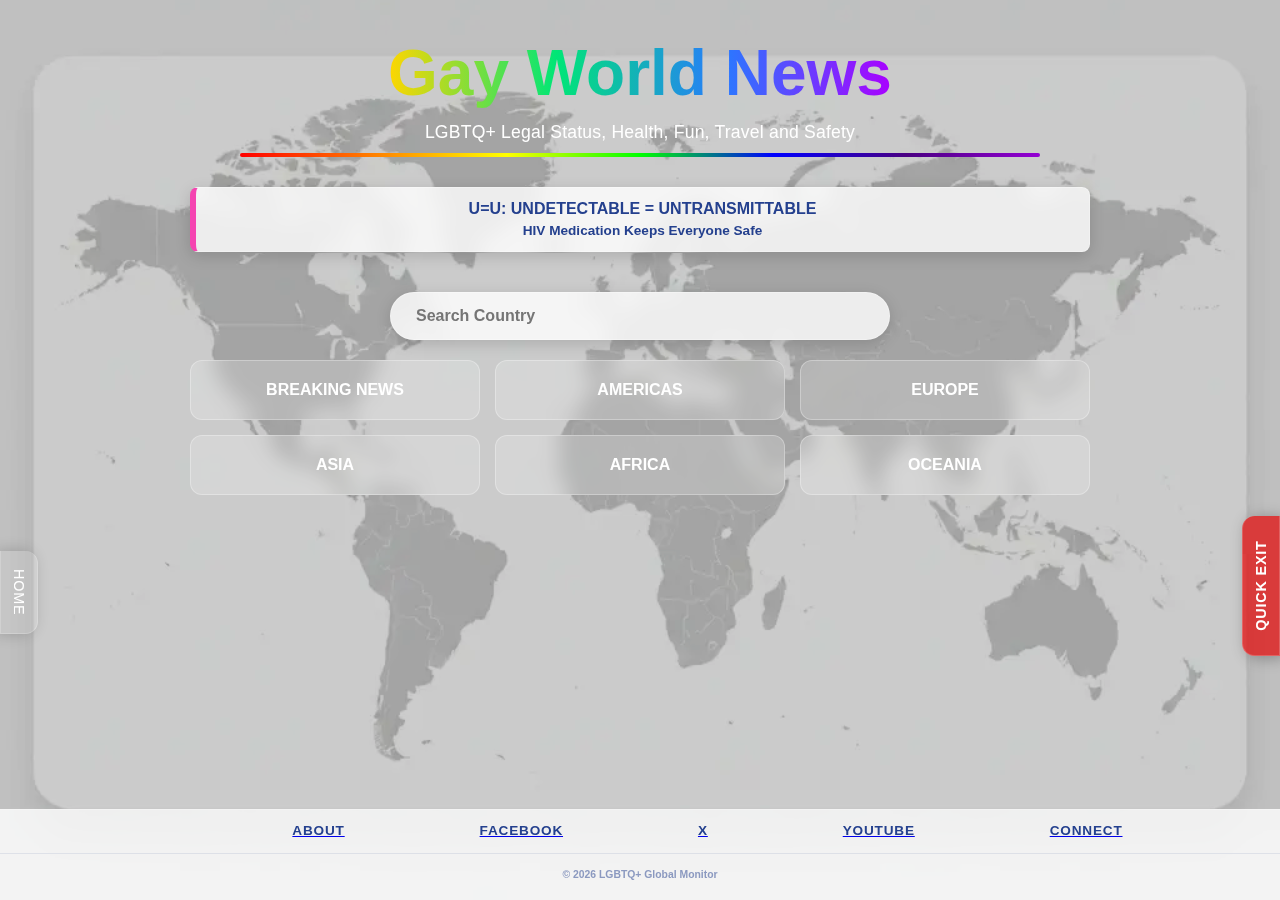
<file: index.html>
<!doctype html>
<html lang="en">
	<head>
		<meta charset="UTF-8" />
		<meta name="viewport" content="width=device-width, initial-scale=1.0" />
		<title>Gay World News | LGBTQ+ Legal Status, Health, Fun, Travel and Safety</title>

		<link rel="stylesheet" href="index.css?v=grid" />

		<script src="data.js" defer></script>
		<script src="index.js" defer></script>
	</head>

	<body>
		<a href="https://youtube.com" class="exit-btn">QUICK EXIT</a>

		<main class="master-grid-container">
			<header class="main-header">
				<h1 class="rainbow-text">Gay World News</h1>
				<div class="subtitle-group">
					<p class="subtitle">LGBTQ+ Legal Status, Health, Fun, Travel and Safety</p>
					<div class="rainbow-line"></div>
				</div>
			</header>

			<a href="https://www.preventionaccess.org" target="_blank" class="u-u-link">
				<div id="u-u-notice">
					<h4>U=U: Undetectable = Untransmittable</h4>
					<p>HIV Medication Keeps Everyone Safe</p>
				</div>
			</a>

			<div id="translator-anchor"></div>

			<div class="landing-search-wrap">
				<input type="text" id="globalSearch" placeholder="Search Country" />
				<div id="searchResults" class="search-results-floating"></div>
			</div>

			<nav class="bento-grid">
				<a href="breaking.html" class="bento-card">BREAKING NEWS</a>
				<a href="americas.html" class="bento-card">AMERICAS</a>
				<a href="europe.html" class="bento-card">EUROPE</a>
				<a href="asia.html" class="bento-card">ASIA</a>
				<a href="africa.html" class="bento-card">AFRICA</a>
				<a href="oceania.html" class="bento-card">OCEANIA</a>
			</nav>
		</main>

		<footer class="site-footer">
			<div class="footer-container">
				<div class="footer-card">
					<a href="index.html" class="home-btn">HOME</a>
				</div>
				<div class="footer-card">
					<a href="about.html"><h4>about</h4></a>
				</div>
				<div class="footer-card">
					<a href="#"><h4>facebook</h4></a>
				</div>
				<div class="footer-card">
					<a href="#"><h4>x</h4></a>
				</div>
				<div class="footer-card">
					<a href="#"><h4>youtube</h4></a>
				</div>
				<div class="footer-card">
					<a href="contact.html"><h4>connect</h4></a>
				</div>
			</div>
			<div class="footer-bottom-bar">
				<p class="footer-copyright">© 2026 LGBTQ+ Global Monitor</p>
			</div>
		</footer>

		<script>
			window.gtranslateSettings = {
				default_language: "en",
				detect_browser_language: true,
				wrapper_selector: "#translator-anchor",
				flag_size: 24,
				alt_flags: { en: "usa" },
				flag_style: "2d",
				type: "dropdown_with_flags",
			};
		</script>
		<script src="https://cdn.gtranslate.net/widgets/latest/dropdown.js" defer></script>
	</body>
</html>
</file>
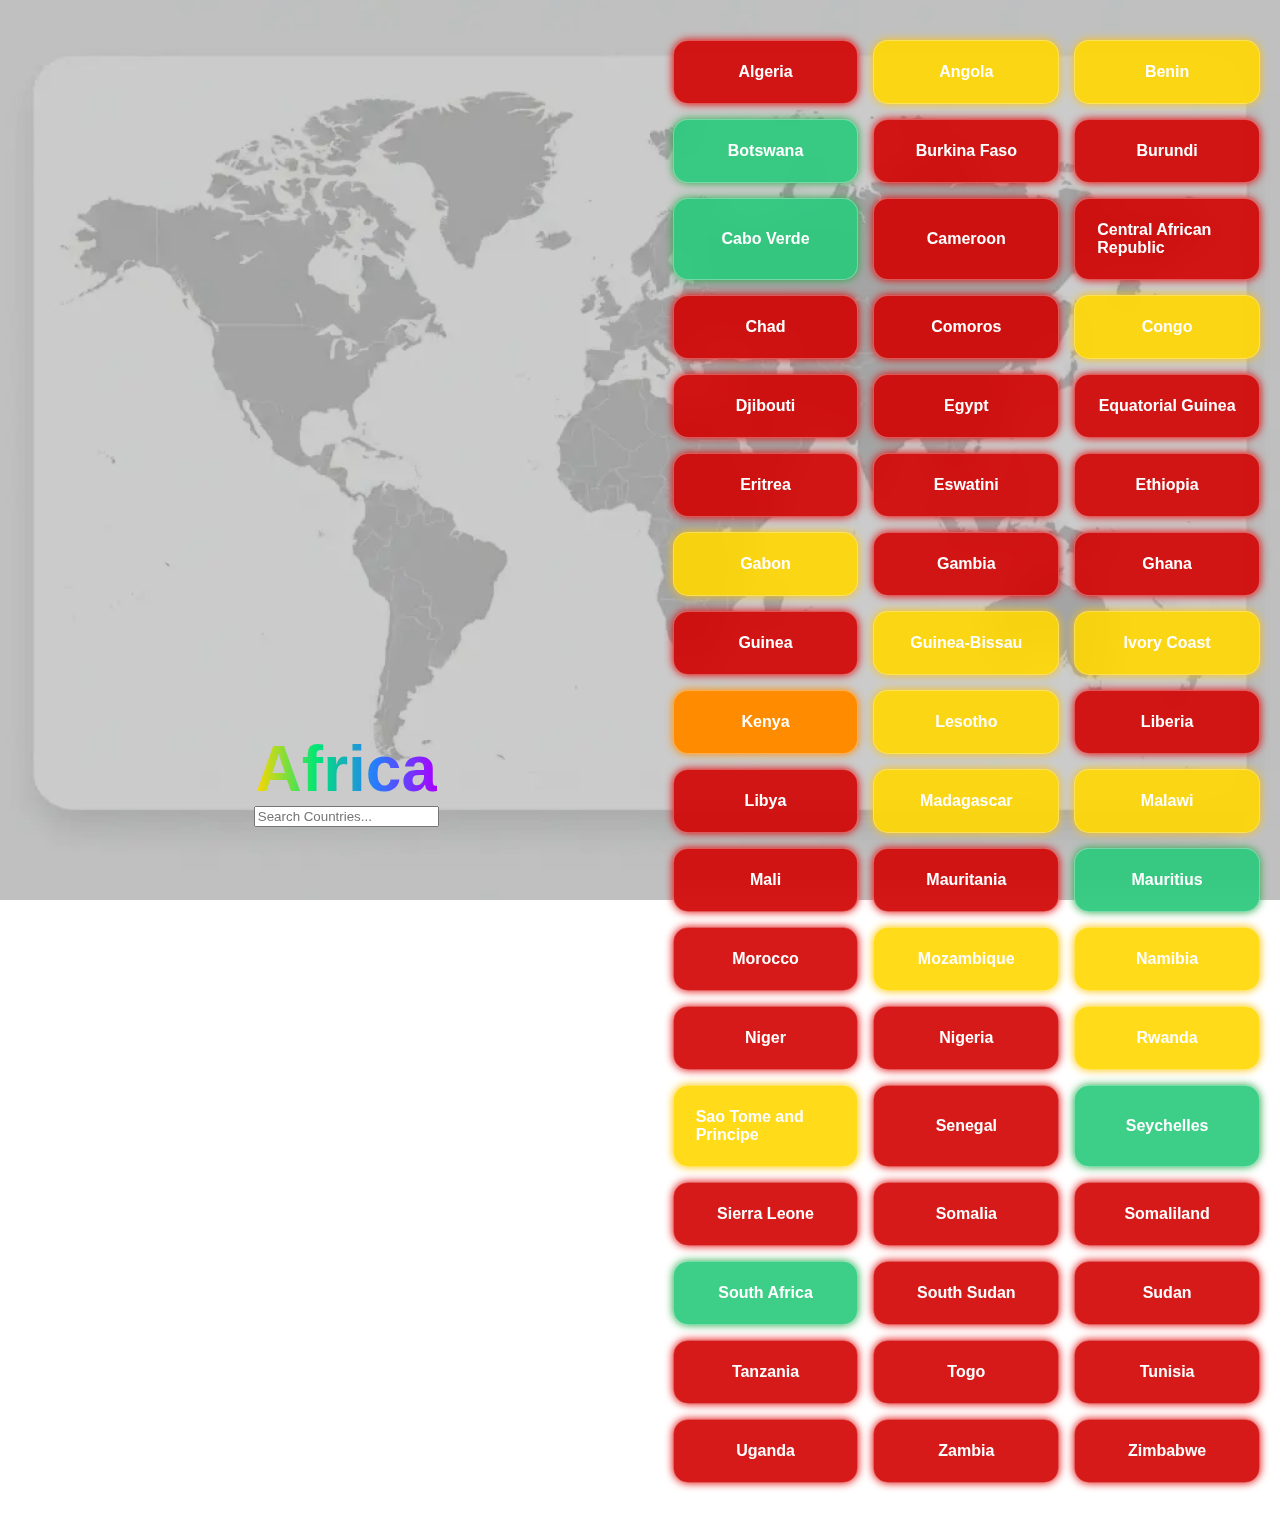
<file: africa-123.html>
<!DOCTYPE html>
<html lang="en">
	<head>
		<meta charset="UTF-8" />
		<meta name="viewport" content="width=device-width, initial-scale=1.0" />
		<title>Africa | Gay World News</title>
		<link rel="stylesheet" href="continent.css" />
		<link rel="stylesheet" href="index.css" />
		<script src="data.js" defer></script>
		<script src="index.js" defer></script>
	</head>
	<body data-continent="africa" class="standard-page">
		<div class="page-container">
			<header class="list-header">
				<a href="index.html" style="text-decoration: none">
					<h1 class="rainbow-text">Africa</h1>
				</a>

				<div class="search-wrap">
					<input
						type="text"
						id="globalSearch"
						placeholder="Search Countries..."
					/>
					<div id="searchResults" class="search-results-floating"></div>
				</div>
			</header>

			<section class="list-container" id="countryGrid"></section>
		</div>
	</body>
</html>
</file>
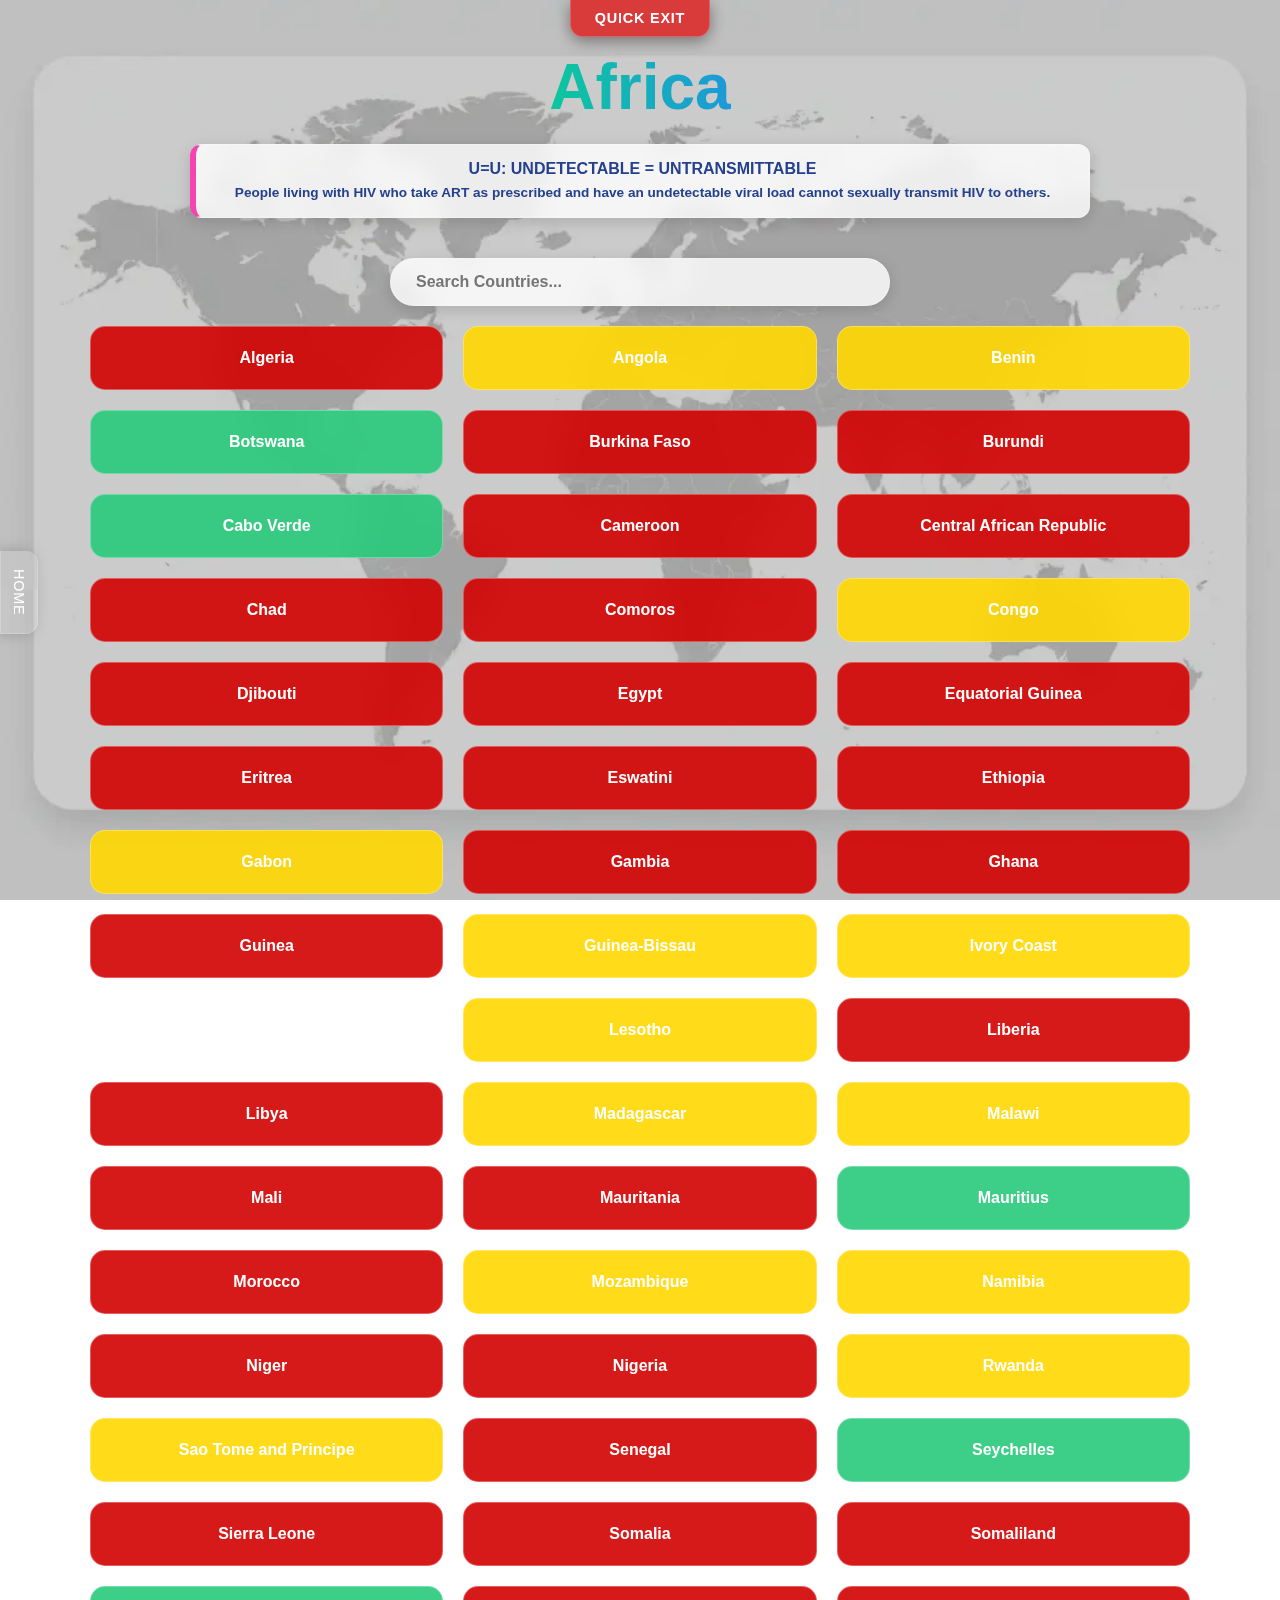
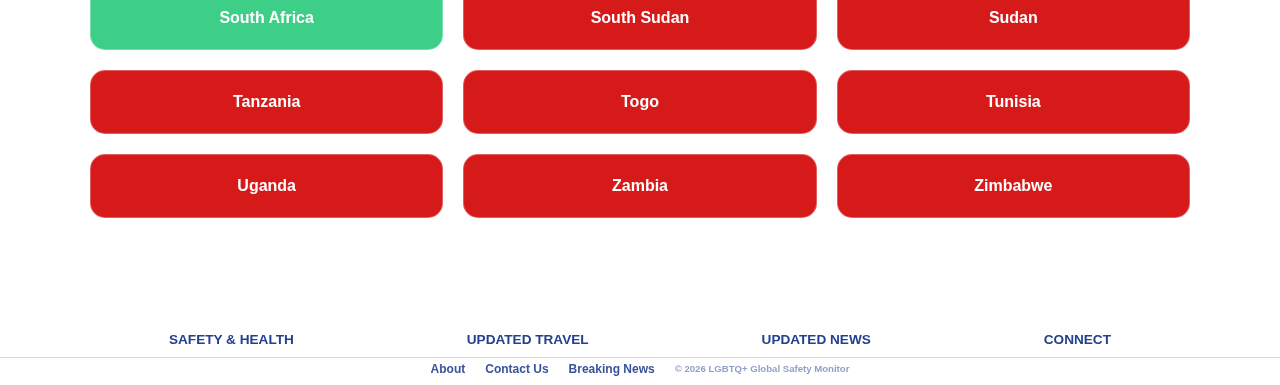
<file: africa.html>
<!doctype html>
<html lang="en">
	<head>
		<meta charset="UTF-8" />
		<meta name="viewport" content="width=device-width, initial-scale=1.0" />
		<title>Africa | Gay World News</title>
		<link rel="stylesheet" href="continent.css?v=3" />
		<!-- <link rel="stylesheet" href="index.css" /> -->
		<script src="data.js" defer></script>
		<script src="index.js" defer></script>
		<link
			rel="icon"
			type="image/webp"
			sizes="32x32"
			href="images/favicon.webp"
		/>
	</head>
	<body data-continent="africa" class="standard-page">
		<a href="index.html" class="home-btn">HOME</a>

		<a
			href="https://www.youtube.com/"
			class="exit-btn"
			onclick="
				location.replace('https://www.youtube.com');
				return false;
			"
			>QUICK EXIT</a
		>
<div class="header-utility">
        <div id="translator-anchor"></div>
    </div>
		<div class="page-container">
			<header class="list-header">
				<a href="index.html" style="text-decoration: none">
					<h1 class="rainbow-text">Africa</h1>
				</a>
				<a
					href="https://www.preventionaccess.org"
					target="_blank"
					class="u-u-link"
				>
					<div id="u-u-notice">
						<h4>U=U: Undetectable = Untransmittable</h4>
						<p>
							People living with HIV who take ART as prescribed and have an
							undetectable viral load cannot sexually transmit HIV to others.
						</p>
					</div>
				</a>
				<div class="landing-search-wrap">
					<input
						type="text"
						id="globalSearch"
						placeholder="Search Countries..."
					/>
					<div id="searchResults" class="search-results-floating"></div>
				</div>
			</header>

			<section class="list-container" id="countryGrid"></section>
		</div>
		<footer class="site-footer">
    <div class="footer-container">
        
        <div class="footer-card" tabindex="0">
            <h4>Safety & Health</h4>
            <div class="footer-popup">
                <p>Real-time advice on security, legal status, and HIV/LGBTQ+ medical services. Monitoring 197 countries to keep you safe in a volatile world.</p>
            </div>
        </div>

        <div class="footer-card" tabindex="0">
            <h4>Updated Travel</h4>
            <div class="footer-popup">
                <p>Verified accounts and video guides. We are currently populating 197 territories with the best links and local interviews to assist your journey.</p>
            </div>
        </div>

        <div class="footer-card" tabindex="0">
            <h4>Updated News</h4>
            <div class="footer-popup">
                <p>Our proprietary filters strip away celebrity gossip to deliver vital facts. We prioritize manual overrides for critical safety updates.</p>
            </div>
        </div>

        <div class="footer-card" tabindex="0">
    <a href="contact.html"><h4>Connect</h4></a>
</div>

    </div>
    
    <div class="footer-bottom-bar">
        <div class="footer-bottom-links">
            <a href="about.html">About</a>
            <a href="contact.html">Contact Us</a>
            <a href="index.html">Breaking News</a>
        
        <p class="footer-copyright">© 2026 LGBTQ+ Global Safety Monitor</p>
    </div>

</footer>
<script>
window.gtranslateSettings = {
  "default_language": "en",
  "detect_browser_language": true,
  "wrapper_selector": "#translator-anchor",
  "flag_size": 24,
  "flag_style": "2d",
  "type": "dropdown"
};
</script>
<script src="https://cdn.gtranslate.net/widgets/latest/dropdown.js" defer></script>
	</body>
</html>
</file>
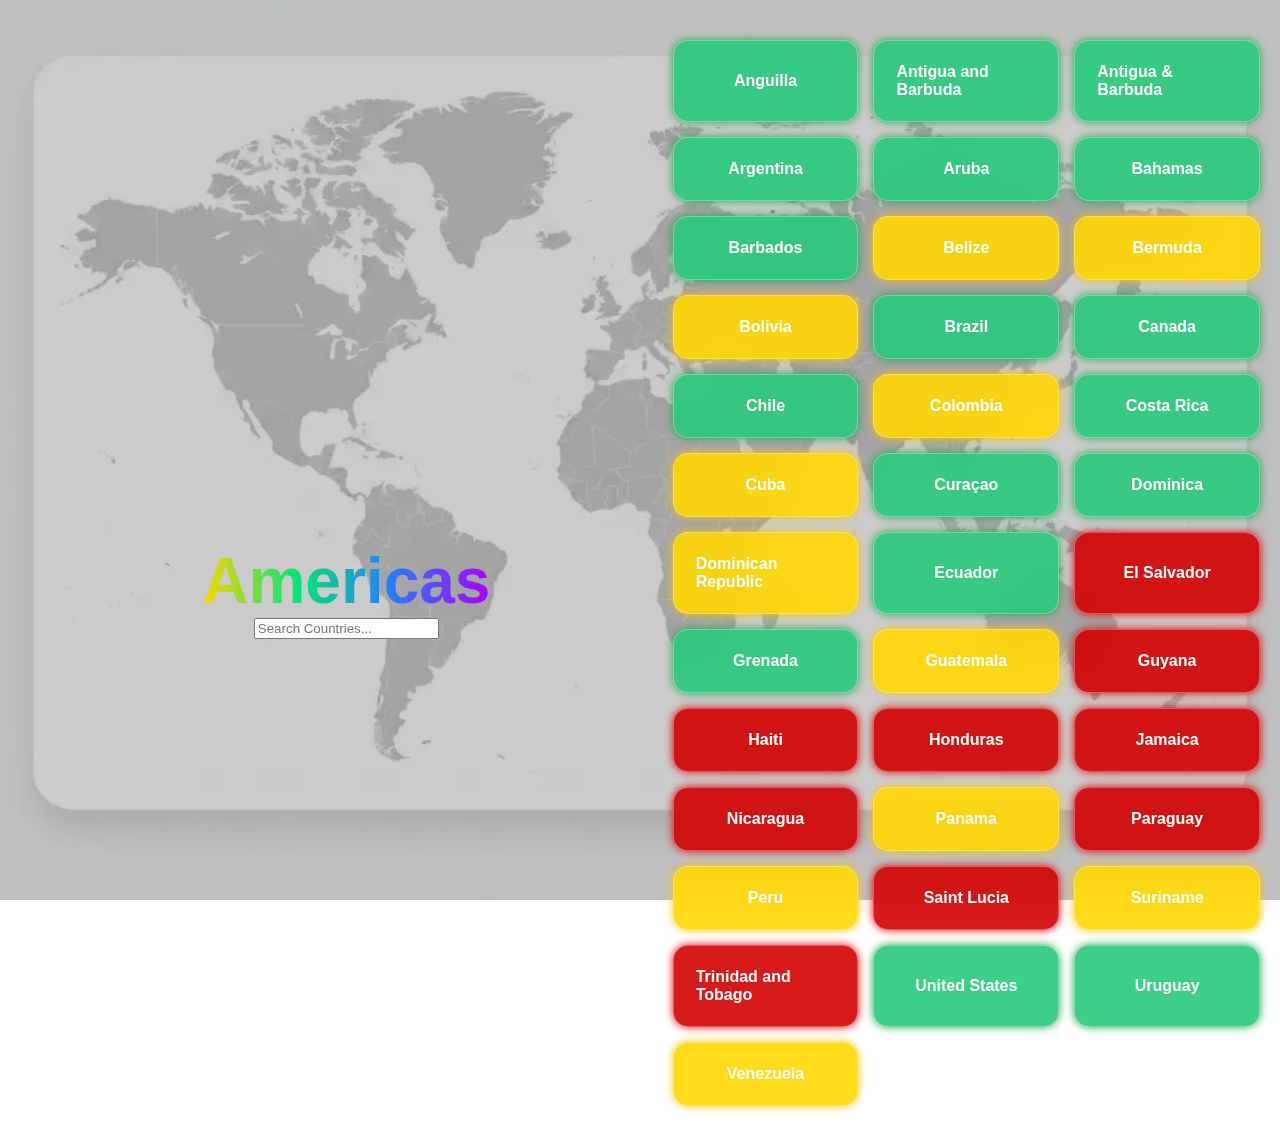
<file: americas-123.html>
<!DOCTYPE html>
<html lang="en">
	<head>
		<meta charset="UTF-8" />
		<meta name="viewport" content="width=device-width, initial-scale=1.0" />
		<title>Americas | Gay World News</title>
		<link rel="stylesheet" href="continent.css" />
		<link rel="stylesheet" href="index.css" />
		<script src="data.js" defer></script>
		<script src="index.js" defer></script>
	</head>
	<body data-continent="americas" class="standard-page">
		<div class="page-container">
			<header class="list-header">
				<a href="index.html" style="text-decoration: none">
					<h1 class="rainbow-text">Americas</h1>
				</a>

				<div class="search-wrap">
					<input
						type="text"
						id="globalSearch"
						placeholder="Search Countries..."
					/>
					<div id="searchResults" class="search-results-floating"></div>
				</div>
			</header>

			<section class="list-container" id="countryGrid"></section>
		</div>
	</body>
</html>
</file>
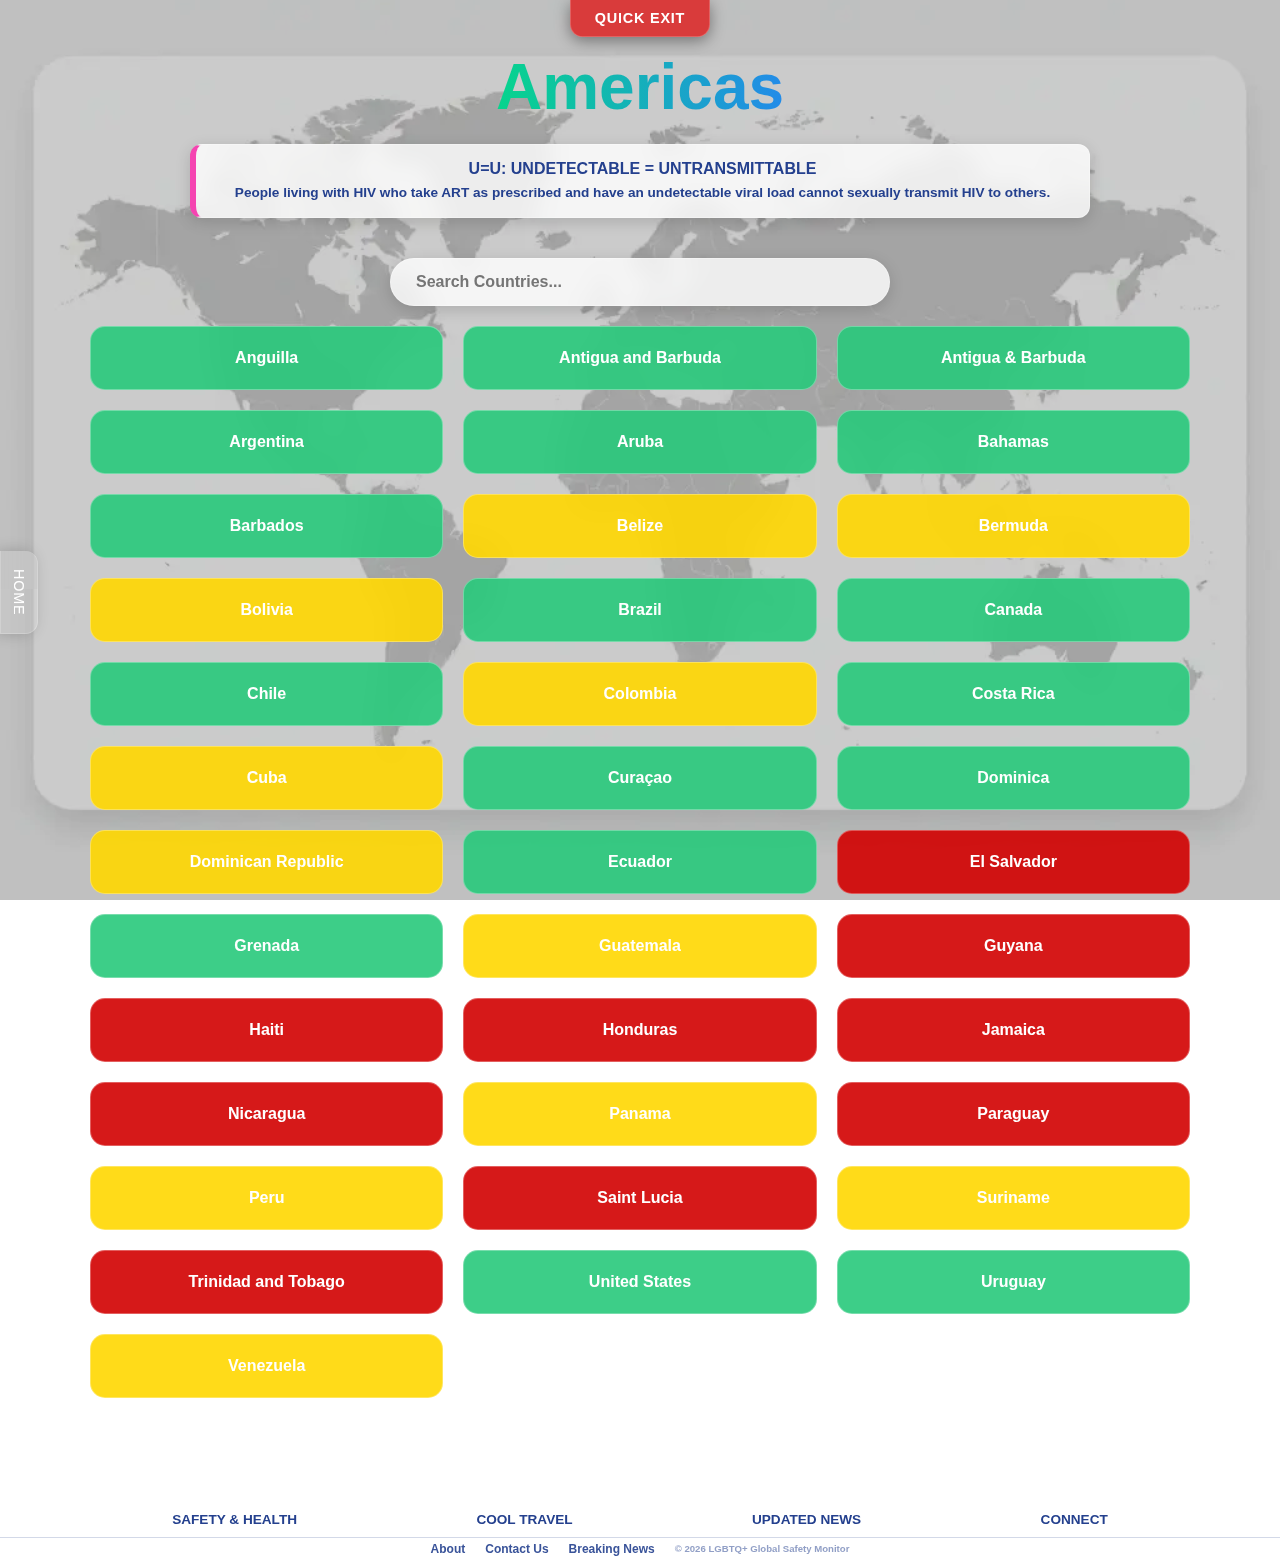
<file: americas.html>
<!doctype html>
<html lang="en">
	<head>
		<meta charset="UTF-8" />
		<meta name="viewport" content="width=device-width, initial-scale=1.0" />
		<title>Americas | Gay World News</title>
		<link rel="stylesheet" href="continent.css?v=3" />
		<!-- <link rel="stylesheet" href="index.css" /> -->
		<script src="data.js" defer></script>
		<script src="index.js" defer></script>
		<link
			rel="icon"
			type="image/webp"
			sizes="32x32"
			href="images/favicon.webp"
		/>
	</head>
	<body data-continent="americas" class="standard-page">
		<a href="index.html" class="home-btn">HOME</a>

		<a
			href="https://www.youtube.com/"
			class="exit-btn"
			onclick="
				location.replace('https://www.youtube.com');
				return false;
			"
			>QUICK EXIT</a
		>
<div class="header-utility">
        <div id="translator-anchor"></div> 
    </div>
		<div class="page-container">
			
			<header class="list-header">
				
				<a href="index.html" style="text-decoration: none">
					<h1 class="rainbow-text">Americas</h1>
				</a>
				<a
					href="https://www.preventionaccess.org"
					target="_blank"
					class="u-u-link"
				>
					<div id="u-u-notice">
						<h4>U=U: Undetectable = Untransmittable</h4>
						<p>
							People living with HIV who take ART as prescribed and have an
							undetectable viral load cannot sexually transmit HIV to others.
						</p>
					</div>
				</a>

				<div class="landing-search-wrap">
					<input
						type="text"
						id="globalSearch"
						placeholder="Search Countries..."
					/>
					<div id="searchResults" class="search-results-floating"></div>
				</div>
			</header>

			<section class="list-container" id="countryGrid"></section>
		</div>
		<footer class="site-footer">
    <div class="footer-container">
        
        <div class="footer-card" tabindex="0">
            <h4>Safety & Health</h4>
            <div class="footer-popup">
                <p>Real-time advice on security, legal status, and HIV/LGBTQ+ medical services. Monitoring 197 countries to keep you safe in a volatile world.</p>
            </div>
        </div>

        <div class="footer-card" tabindex="0">
            <h4>Cool Travel</h4>
            <div class="footer-popup">
                <p>Verified accounts and video guides. We are currently populating 197 territories with the best links and local interviews to assist your journey.</p>
            </div>
        </div>

        <div class="footer-card" tabindex="0">
            <h4>Updated News</h4>
            <div class="footer-popup">
                <p>Our proprietary filters strip away celebrity gossip to deliver vital facts. We prioritize manual overrides for critical safety updates.</p>
            </div>
        </div>

        <div class="footer-card" tabindex="0">
    <a href="contact.html"><h4>Connect</h4></a>
</div>

    </div>
    
    <div class="footer-bottom-bar">
        <div class="footer-bottom-links">
            <a href="about.html">About</a>
            <a href="contact.html">Contact Us</a>
            <a href="index.html">Breaking News</a>
        
        <p class="footer-copyright">© 2026 LGBTQ+ Global Safety Monitor</p>
    </div>

</footer>
<script>
window.gtranslateSettings = {
  "default_language": "en",
  "detect_browser_language": true,
  "wrapper_selector": "#translator-anchor",
  "flag_size": 24,
  "flag_style": "2d",
  "type": "dropdown"
};
</script>
<script src="https://cdn.gtranslate.net/widgets/latest/dropdown.js" defer></script>
	</body>
</html>
</file>
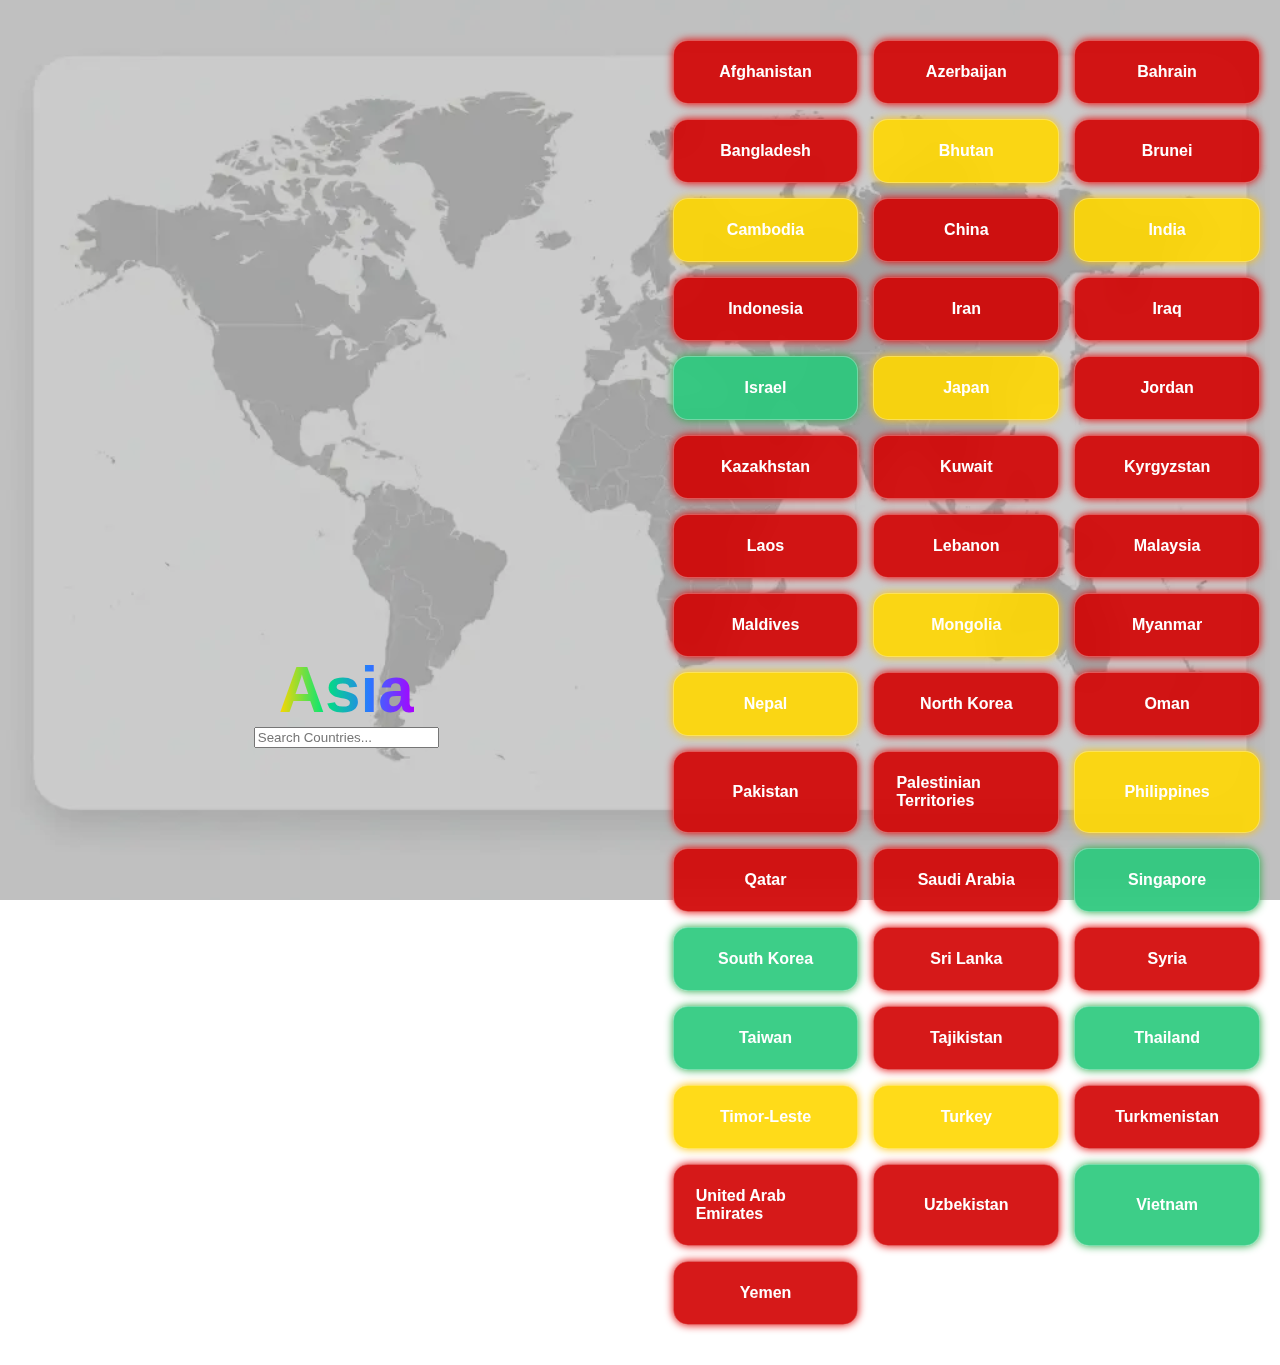
<file: asia-123.html>
<!DOCTYPE html>
<html lang="en">
	<head>
		<meta charset="UTF-8" />
		<meta name="viewport" content="width=device-width, initial-scale=1.0" />
		<title>Asia | Gay World News</title>
		<link rel="stylesheet" href="continent.css" />
		<link rel="stylesheet" href="index.css" />
		<script src="data.js" defer></script>
		<script src="index.js" defer></script>
	</head>
	<body data-continent="asia" class="standard-page">
		<div class="page-container">
			<header class="list-header">
				<a href="index.html" style="text-decoration: none">
					<h1 class="rainbow-text">Asia</h1>
				</a>

				<div class="search-wrap">
					<input
						type="text"
						id="globalSearch"
						placeholder="Search Countries..."
					/>
					<div id="searchResults" class="search-results-floating"></div>
				</div>
			</header>

			<section class="list-container" id="countryGrid"></section>
		</div>
	</body>
</html>
</file>
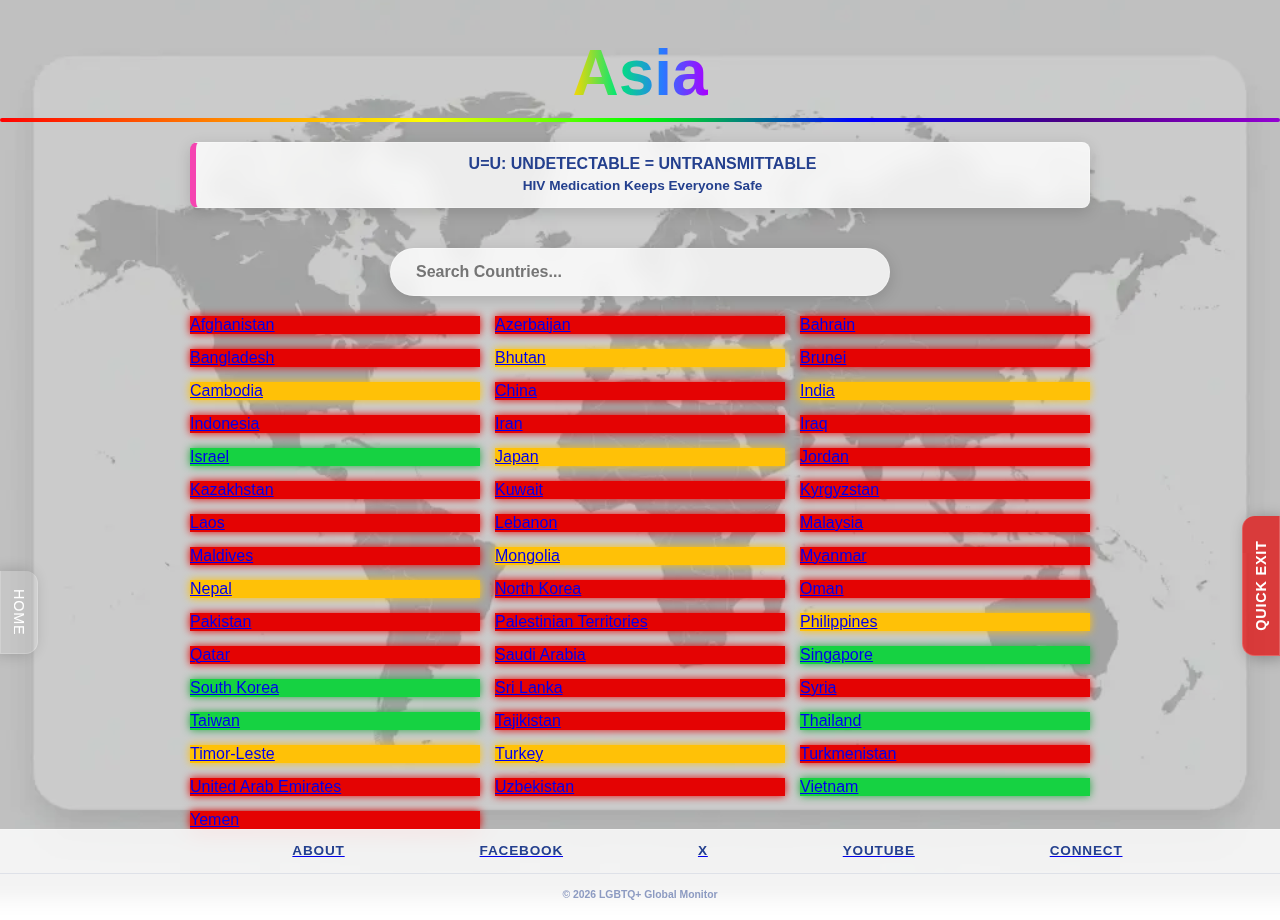
<file: asia.html>
<!doctype html>
<html lang="en">
	<head>
		<meta charset="UTF-8" />
		<meta name="viewport" content="width=device-width, initial-scale=1.0" />
		<title>Asia | Gay World News</title>
		<link rel="stylesheet" href="index.css?v=grid" />
		<script src="data.js" defer></script>
		<script src="index.js" defer></script>
		<link rel="icon" type="image/webp" sizes="32x32" href="images/favicon.webp" />
	</head>
	<body data-continent="asia">
		<a
			href="https://www.youtube.com/"
			class="exit-btn"
			onclick="
				location.replace('https://www.youtube.com');
				return false;
			"
			>QUICK EXIT</a
		>

		<div class="master-grid-container">
			<header class="main-header">
				<a href="index.html" style="text-decoration: none">
					<h1 class="rainbow-text">Asia</h1>
				</a>
				<div class="rainbow-line"></div>
			</header>

			<a href="https://www.preventionaccess.org" target="_blank" class="u-u-link">
				<div id="u-u-notice">
					<h4>U=U: Undetectable = Untransmittable</h4>
					<p>HIV Medication Keeps Everyone Safe</p>
				</div>
			</a>

			<div id="translator-anchor"></div>

			<div class="landing-search-wrap">
				<input type="text" id="globalSearch" placeholder="Search Countries..." />
				<div id="searchResults" class="search-results-floating"></div>
			</div>

			<section class="bento-grid" id="countryGrid"></section>
		</div>

		<footer class="site-footer">
			<div class="footer-container">
				<div class="footer-card">
					<a href="index.html" class="home-btn">HOME</a>
				</div>
				<div class="footer-card">
					<a href="about.html"><h4>about</h4></a>
				</div>
				<div class="footer-card">
					<a href="#"><h4>facebook</h4></a>
				</div>
				<div class="footer-card">
					<a href="#"><h4>x</h4></a>
				</div>
				<div class="footer-card">
					<a href="#"><h4>youtube</h4></a>
				</div>
				<div class="footer-card">
					<a href="contact.html"><h4>connect</h4></a>
				</div>
			</div>
			<div class="footer-bottom-bar">
				<p class="footer-copyright">© 2026 LGBTQ+ Global Monitor</p>
			</div>
		</footer>

		<script>
			window.gtranslateSettings = {
				default_language: "en",
				detect_browser_language: true,
				wrapper_selector: "#translator-anchor",
				flag_size: 24,
				alt_flags: { en: "usa" },
				flag_style: "2d",
				type: "dropdown_with_flags",
			};
		</script>
		<script src="https://cdn.gtranslate.net/widgets/latest/dropdown.js" defer></script>
	</body>
</html>
</file>
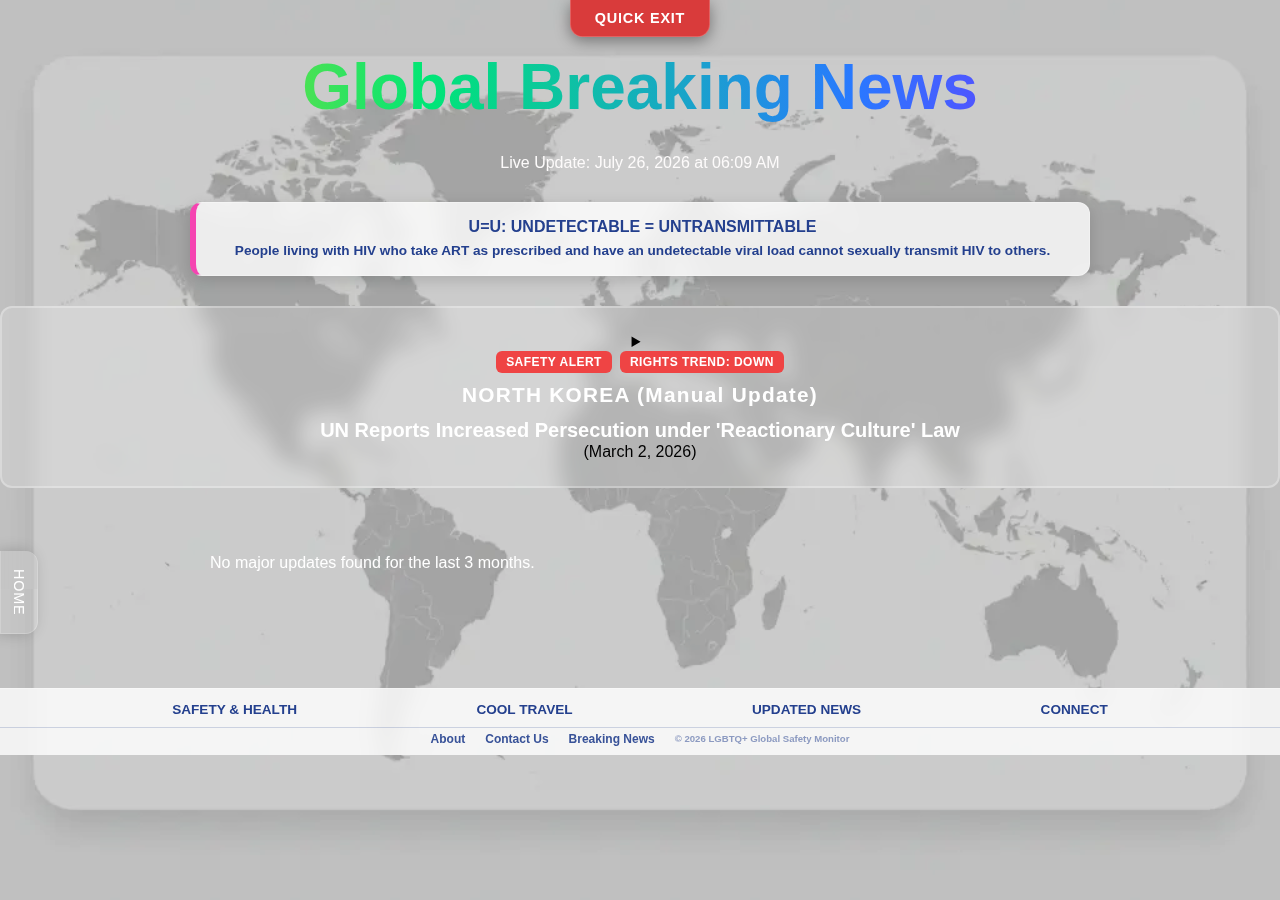
<file: breaking.html>
<!doctype html>
<html lang="en">
	<head>
		<meta charset="UTF-8" />
		<meta name="viewport" content="width=device-width, initial-scale=1.0" />
		<title>Europe | Gay World News</title>
		<link rel="stylesheet" href="breaking.css?v=3" />

		<link rel="stylesheet" href="continent.css?v=3" />
		<script src="data.js" defer></script>
		<script src="index.js" defer></script>
		<link rel="icon" type="image/webp" sizes="32x32" href="images/favicon.webp" />
	</head>
	<body data-continent="europe" class="standard-page">
		<a href="index.html" class="home-btn">HOME</a>

		<a
			href="https://www.youtube.com/"
			class="exit-btn"
			onclick="
				event.preventDefault();
				location.replace('https://www.youtube.com/');
			"
			>QUICK EXIT</a
		>
		<div class="header-utility">
        <div id="translator-anchor"></div> 
    </div>
		<div class="page-container">
			<header class="list-header">
				<h1 class="rainbow-text">Global Breaking News</h1>
				<div id="update-status" style="color: #fdfbfb; font-size: 1rem; padding: 10px; text-align: center">Checking for updates...</div>
				<div class="rainbow-line" style="margin-bottom: 20px"></div>
			</header>
			<a href="https://www.preventionaccess.org" target="_blank" class="u-u-link">
				<div id="u-u-notice">
					<h4>U=U: Undetectable = Untransmittable</h4>
					<p>People living with HIV who take ART as prescribed and have an undetectable viral load cannot sexually transmit HIV to others.</p>
				</div>
			</a>
			<!--MANUAL INPUT FOR BREAKING NEWS-->
			<div id="manual-news-portal">
				<details class="news-accordion">
					<summary style="padding: 25px 20px">
						<div class="tag-bar">
							<span class="tag tag-safety">Safety Alert</span>
							<span class="tag tag-down">Rights Trend: Down</span>
						</div>

						<div class="country-label manual-red-title">NORTH KOREA (Manual Update)</div>

						<h3>UN Reports Increased Persecution under 'Reactionary Culture' Law</h3>

						<div class="date-manual">(March 2, 2026)</div>
					</summary>

					<div class="news-content-expanded">
						<p>
							New testimonies from February 2026 reveal that the DPRK is using anti-socialist laws to target LGBTQ individuals in detention camps. The 9th Party Congress has
							reportedly increased crackdowns on "non-socialist" behaviors.
						</p>

						<p style="margin-top: 15px; font-size: 0.9rem; opacity: 0.8"><strong>Source:</strong> Human Rights Watch / UN OHCHR</p>

						<div style="margin-top: 20px; text-align: center">
							<a
								href="https://www.hrw.org/news/2026/02/20/north-korea-party-congress-set-to-bolster-repression"
								target="_blank"
								style="color: #ffffff; text-decoration: underline; font-weight: 800; font-size: 0.9rem">
								READ FULL HUMAN RIGHTS REPORT →
							</a>
						</div>
					</div>
				</details>
			</div>

			<!-- THE CLEANED NEWS SECTION -->
			<section class="news-feed">
				<!-- The JavaScript will find THIS ID and inject all the glass cards inside it -->
				<div id="automated-news-feed">
					<div class="loading-state" style="padding: 20px; color: #24408e; font-weight: bold">Scanning Global LGBTQ+ News...</div>
				</div>
			</section>

			<!-- Make sure the news-loader.js is linked here -->
			<script src="news-loader.js" defer></script>
		</div>
		<footer class="site-footer">
    <div class="footer-container">
        
        <div class="footer-card" tabindex="0">
            <h4>Safety & Health</h4>
            <div class="footer-popup">
                <p>Real-time advice on security, legal status, and HIV/LGBTQ+ medical services. Monitoring 197 countries to keep you safe in a volatile world.</p>
            </div>
        </div>

        <div class="footer-card" tabindex="0">
            <h4>Cool Travel</h4>
            <div class="footer-popup">
                <p>Verified accounts and video guides. We are currently populating 197 territories with the best links and local interviews to assist your journey.</p>
            </div>
        </div>

        <div class="footer-card" tabindex="0">
            <h4>Updated News</h4>
            <div class="footer-popup">
                <p>Our proprietary filters strip away celebrity gossip to deliver vital facts. We prioritize manual overrides for critical safety updates.</p>
            </div>
        </div>

        <div class="footer-card" tabindex="0">
    <a href="contact.html"><h4>Connect</h4></a>
</div>

    </div>
    
    <div class="footer-bottom-bar">
        <div class="footer-bottom-links">
            <a href="about.html">About</a>
            <a href="contact.html">Contact Us</a>
            <a href="index.html">Breaking News</a>
        
        <p class="footer-copyright">© 2026 LGBTQ+ Global Safety Monitor</p>
    </div>

</footer>
<script>
window.gtranslateSettings = {
  "default_language": "en",
  "detect_browser_language": true,
  "wrapper_selector": "#translator-anchor",
  "flag_size": 24,
  "flag_style": "2d",
  "type": "dropdown"
};
</script>
<script src="https://cdn.gtranslate.net/widgets/latest/dropdown.js" defer></script>
	</body>
</html>
</file>
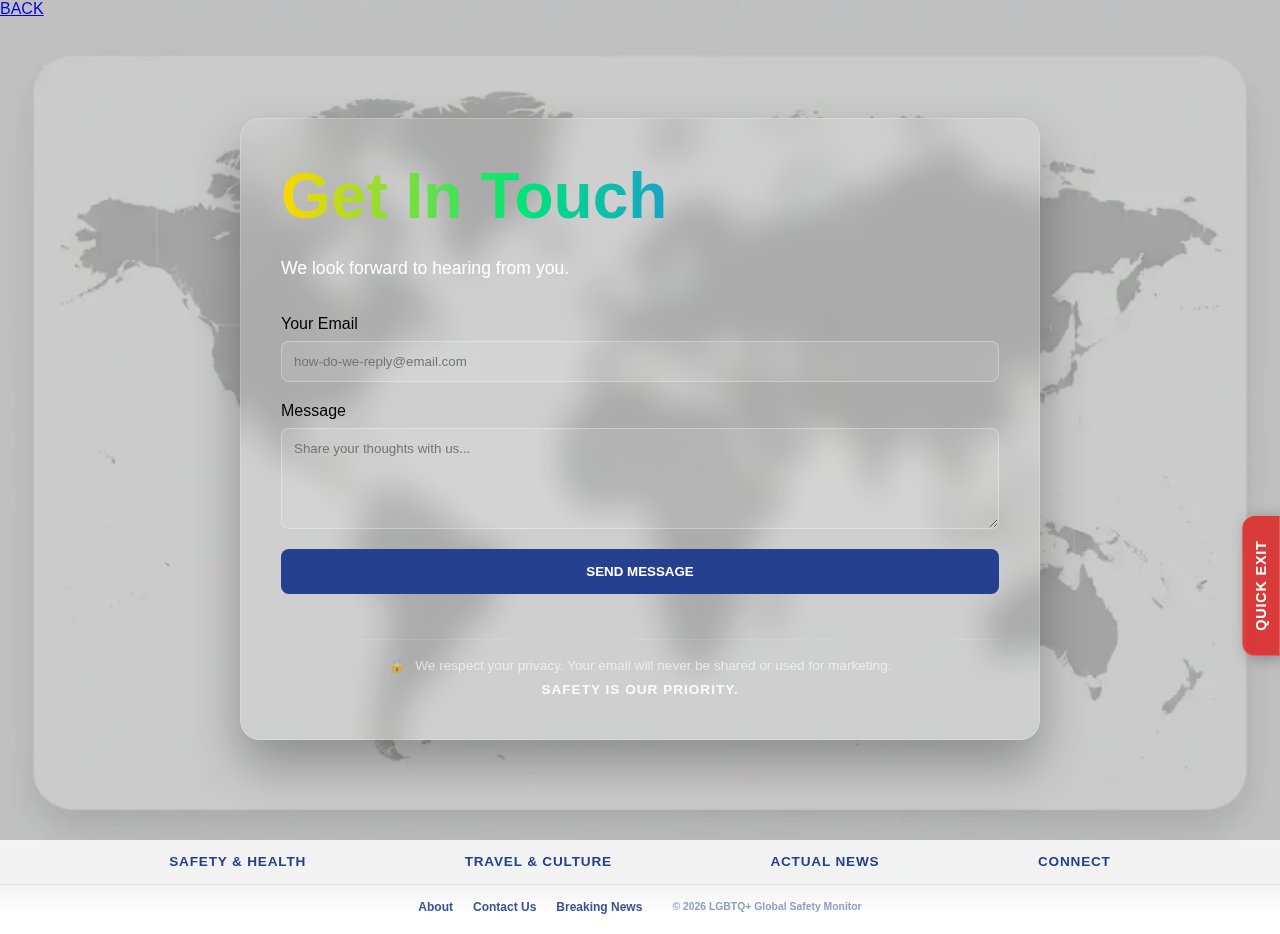
<file: contact.html>
<!doctype html>
<html lang="en">
	<head>
		<meta charset="UTF-8" />
		<meta name="viewport" content="width=device-width, initial-scale=1.0" />
		<title>Contact Us | Gay World News</title>
		<link rel="stylesheet" href="index.css" />
		<style>
			/* THE MAP BACKGROUND */
			body.about-page {
				background: linear-gradient(rgba(0, 0, 0, 0.6), rgba(0, 0, 0, 0.6)), url("images/world-map.webp"); /* Replace with your map path */
				background-size: cover;
				background-attachment: fixed;
				background-position: center;
				display: flex;
				flex-direction: column;
				min-height: 100vh;
			}

			/* THE FROSTED GLASS RECTANGLE */
			.glass-mission-card {
				background: rgba(255, 255, 255, 0.08);
				backdrop-filter: blur(15px);
				-webkit-backdrop-filter: blur(15px);
				border: 1px solid rgba(255, 255, 255, 0.2);
				border-radius: 20px;
				padding: 40px;
				max-width: 800px;
				margin: 60px auto; /* Centered with margin auto */
				box-sizing: border-box; /* Your critical rule! */
				box-shadow: 0 25px 50px rgba(0, 0, 0, 0.3);
			}

			.glass-mission-card p {
				line-height: 1.8;
				font-size: 1.1rem;
				color: white;
				margin-bottom: 20px;
			}

			.contact-form {
				display: flex;
				flex-direction: column;
				gap: 20px;
				margin-top: 30px;
			}

			.form-group {
				display: flex;
				flex-direction: column;
				gap: 8px;
				text-align: left;
			}

			.contact-form input,
			.contact-form textarea {
				background: rgba(255, 255, 255, 0.1);
				border: 1px solid rgba(255, 255, 255, 0.3);
				border-radius: 8px;
				padding: 12px;
				color: white;
				font-family: inherit;
			}

			.submit-btn {
				background: #24408e; /* Your dark blue */
				color: white;
				padding: 15px;
				border: none;
				border-radius: 8px;
				font-weight: 800;
				cursor: pointer;
				transition: 0.3s;
			}

			.submit-btn:hover {
				background: #ff4b2b; /* Change to Red on hover for that pop */
				transform: translateY(-2px);
			}
			.privacy-note {
				margin-top: 25px;
				padding-top: 15px;
				border-top: 1px solid rgba(255, 255, 255, 0.1); /* Subtle separator line */
				font-size: 0.85rem;
				line-height: 1.4;
				color: rgba(255, 255, 255, 0.6); /* Faded white for a 'whisper' look */
				text-align: center;
			}

			.privacy-note strong {
				color: rgba(255, 255, 255, 0.9); /* Slightly brighter to emphasize safety */
				display: block;
				margin-top: 5px;
				text-transform: uppercase;
				letter-spacing: 1px;
			}

			.lock-icon {
				margin-right: 5px;
				font-size: 0.9rem;
			}
		</style>
	</head>
	<body class="contact-page"> 

    <a href="#" onclick="history.back(); return false;" class="back-btn">BACK</a>
    <a href="https://youtube.com" class="exit-btn">QUICK EXIT</a>

    <div class="page-container">
        <div class="glass-mission-card">
            <h1 class="rainbow-text" style="margin-bottom: 20px">Get In Touch</h1>
            <p>We look forward to hearing from you.</p>

            <form action="https://formspree.io/f/your-id" method="POST" class="contact-form">
    <div class="form-group">
        <label>Your Email</label>
        <input 
            type="email" 
            name="email" 
            placeholder="how-do-we-reply@email.com" 
            required 
        />
    </div>

    <div class="form-group">
        <label>Message</label>
        <textarea 
            name="message" 
            rows="5" 
            placeholder="Share your thoughts with us..." 
            required
        ></textarea>
    </div>

    <button type="submit" class="submit-btn">SEND MESSAGE</button>
    
    <div class="privacy-note">
        <span class="lock-icon">🔒</span> We respect your privacy. Your email will never be shared or used for marketing.
        <strong>Safety is our priority.</strong>
    </div>
</form>
        </div>
    </div>

    </body>

		<footer class="site-footer">
			<div class="footer-container">
				<div class="footer-card" tabindex="0">
					<h4>Safety & Health</h4>
					<div class="footer-popup">
						<p>Real-time advice on security, legal status, and HIV/LGBTQ+ medical services. Monitoring 197 countries to keep you safe in a volatile world.</p>
					</div>
				</div>

				<div class="footer-card" tabindex="0">
					<h4>Travel & Culture</h4>
					<div class="footer-popup">
						<p>Verified accounts and video guides. We are currently populating 197 territories with the best links and local interviews to make your life more fun.</p>
					</div>
				</div>

				<div class="footer-card" tabindex="0">
					<h4>Actual News</h4>
					<div class="footer-popup">
						<p>Our tough filters strip away the gossip and the trivia to deliver vital facts. We prioritize manual overrides for critical safety updates.</p>
					</div>
				</div>

				<div class="footer-card" tabindex="0">
					<h4>Connect</h4>
					<div class="footer-popup">
						<p>Are we in error or do you have a local update? With your help and your input on serious issues, we can work together to help keep our community safe.</p>
						<a href="contact.html" class="footer-cta">Send Report →</a>
					</div>
				</div>
			</div>

			<div class="footer-bottom-bar">
				<div class="footer-bottom-links">
					<a href="about.html">About</a>
					<a href="contact.html">Contact Us</a>
					<a href="breaking.html">Breaking News</a>
				</div>
				<p class="footer-copyright">© 2026 LGBTQ+ Global Safety Monitor</p>
			</div>
		</footer>
	</body>
</html>
</file>
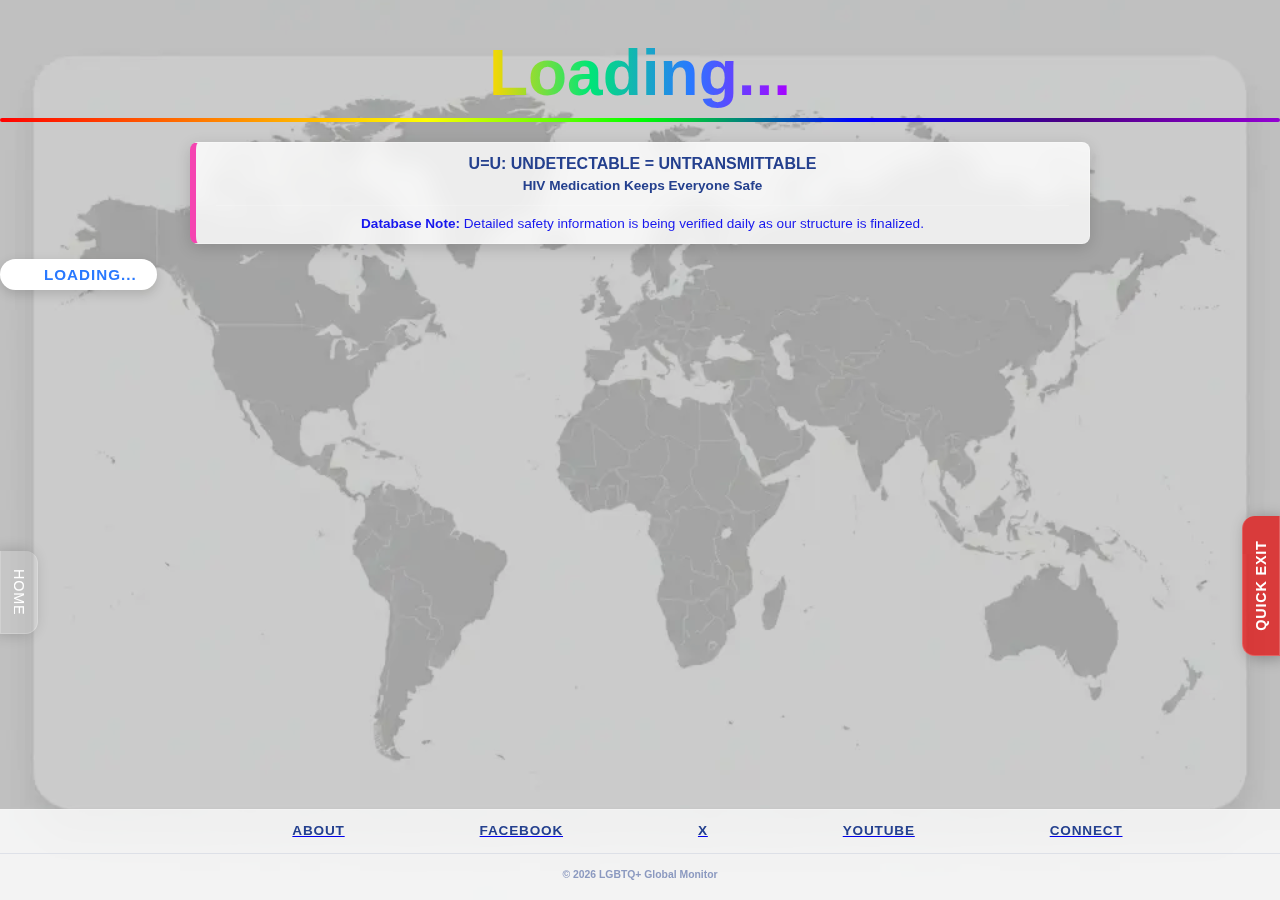
<file: country.html>
<!doctype html>
<html lang="en">
	<head>
		<meta charset="UTF-8" />
		<meta name="viewport" content="width=device-width, initial-scale=1.0" />
		<title id="dynamic-title">Country Details | Gay World News</title>
		<link rel="stylesheet" href="index.css?v=grid" />
		<link rel="stylesheet" href="country.css?v=3" />
		<script src="data.js" defer></script>
		<script src="index.js" defer></script>
		<script src="country-loader.js" defer></script>
		<link rel="icon" type="image/webp" sizes="32x32" href="images/favicon.webp" />
	</head>
	<body class="standard-page">
		<a href="https://youtube.com" class="exit-btn">QUICK EXIT</a>

		<div class="master-grid-container">
			<header class="main-header">
				<h1 id="country-name" class="rainbow-text">Loading...</h1>
				<div class="rainbow-line"></div>
			</header>

			<div id="translator-anchor"></div>

			<a href="https://www.preventionaccess.org" target="_blank" class="u-u-link">
				<div id="u-u-notice">
					<h4>U=U: Undetectable = Untransmittable</h4>
					<p>HIV Medication Keeps Everyone Safe</p>
					<div style="margin-top: 10px; font-size: 0.85rem; border-top: 1px solid rgba(255, 255, 255, 0.2); padding-top: 10px; opacity: 0.9">
						<strong>Database Note:</strong> Detailed safety information is being verified daily as our structure is finalized.
					</div>
				</div>
			</a>

			<div class="status-badge-wrapper" style="grid-column: 2; text-align: center; margin-bottom: 20px">
				<span id="status-dot" class="status-dot-country"></span>
				<span id="status-text" style="font-weight: bold; letter-spacing: 1px">LOADING...</span>
			</div>

			<div id="info-display-area" style="grid-column: 1 / -1"></div>
		</div>

		<footer class="site-footer">
			<div class="footer-container">
				<div class="footer-card">
					<a href="index.html" class="home-btn">HOME</a>
				</div>
				<div class="footer-card">
					<a href="about.html"><h4>about</h4></a>
				</div>
				<div class="footer-card">
					<a href="#"><h4>facebook</h4></a>
				</div>
				<div class="footer-card">
					<a href="#"><h4>x</h4></a>
				</div>
				<div class="footer-card">
					<a href="#"><h4>youtube</h4></a>
				</div>
				<div class="footer-card">
					<a href="contact.html"><h4>connect</h4></a>
				</div>
			</div>
			<div class="footer-bottom-bar">
				<p class="footer-copyright">© 2026 LGBTQ+ Global Monitor</p>
			</div>
		</footer>

		<script>
			window.gtranslateSettings = {
				default_language: "en",
				detect_browser_language: true,
				wrapper_selector: "#translator-anchor",
				flag_size: 24,
				alt_flags: { en: "usa" },
				flag_style: "2d",
				type: "dropdown_with_flags",
			};
		</script>
		<script src="https://cdn.gtranslate.net/widgets/latest/dropdown.js" defer></script>
	</body>
</html>
</file>
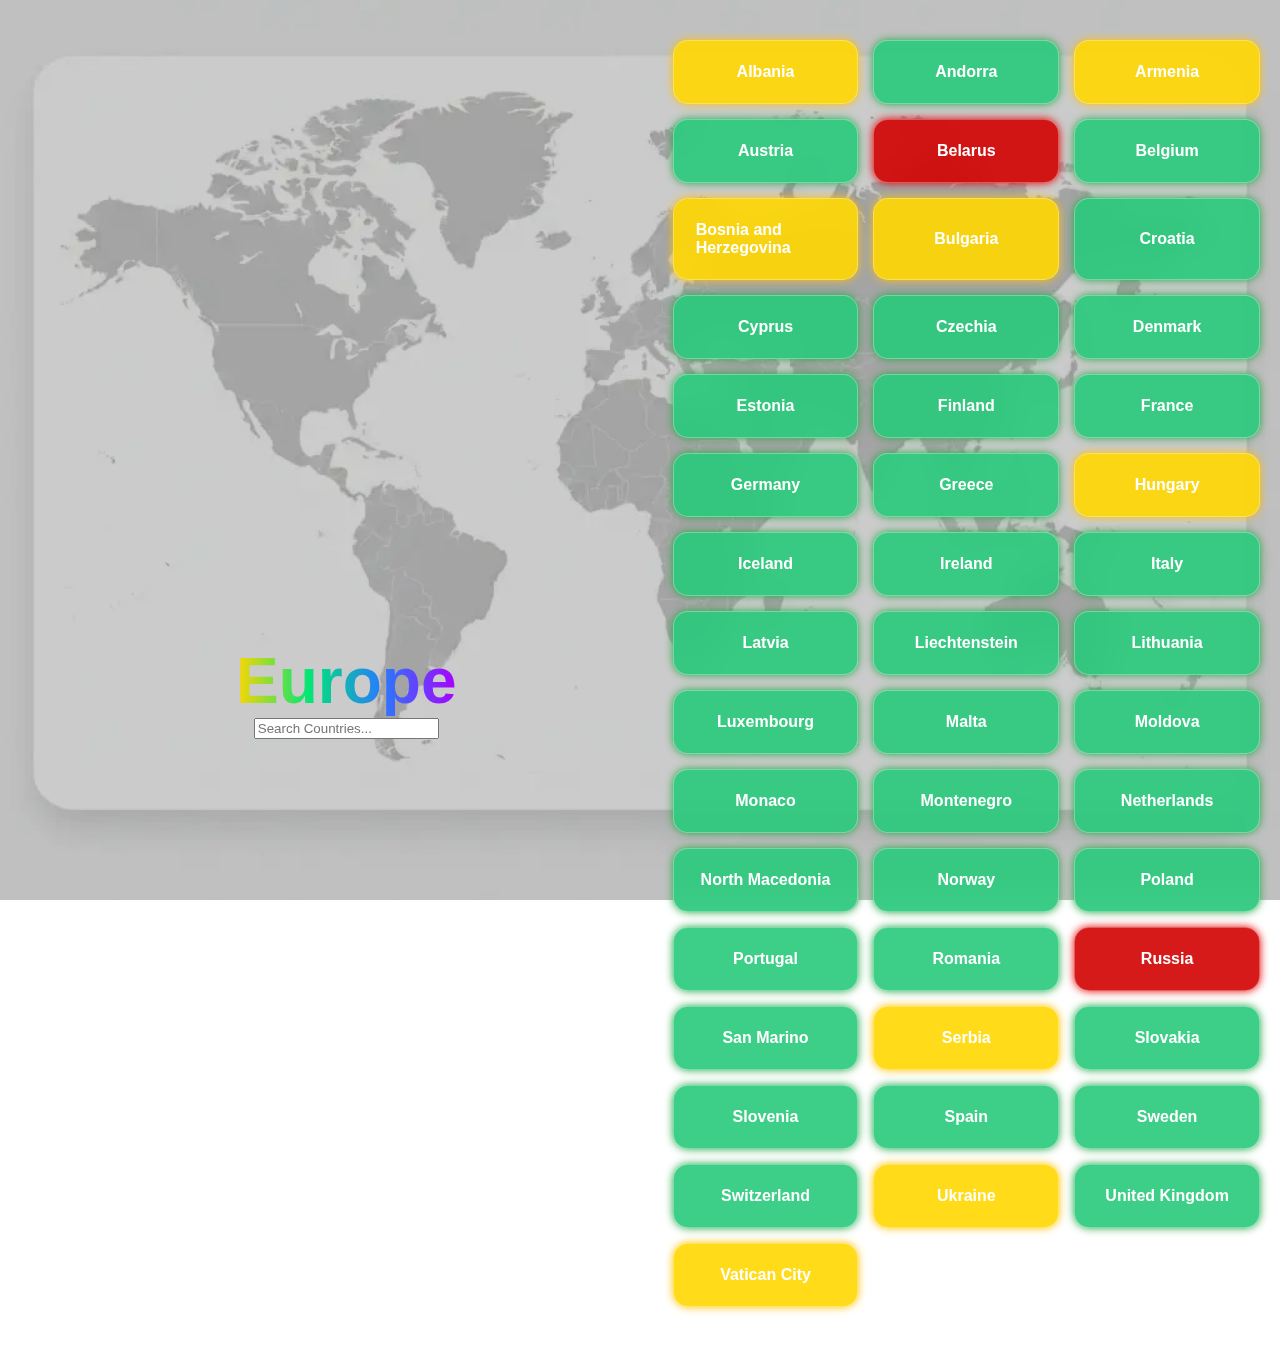
<file: europe-123.html>
<!DOCTYPE html>
<html lang="en">
	<head>
		<meta charset="UTF-8" />
		<meta name="viewport" content="width=device-width, initial-scale=1.0" />
		<title>Europe | Gay World News</title>
		<link rel="stylesheet" href="continent.css" />
		<link rel="stylesheet" href="index.css" />
		<script src="data.js" defer></script>
		<script src="index.js" defer></script>
	</head>
	<body data-continent="europe" class="standard-page">
		<div class="page-container">
			<header class="list-header">
				<a href="index.html" style="text-decoration: none">
					<h1 class="rainbow-text">Europe</h1>
				</a>

				<div class="search-wrap">
					<input
						type="text"
						id="globalSearch"
						placeholder="Search Countries..."
					/>
					<div id="searchResults" class="search-results-floating"></div>
				</div>
			</header>

			<section class="list-container" id="countryGrid"></section>
		</div>

		<script src="data.js"></script>
		<script src="index.js"></script>
	</body>
</html>
</file>
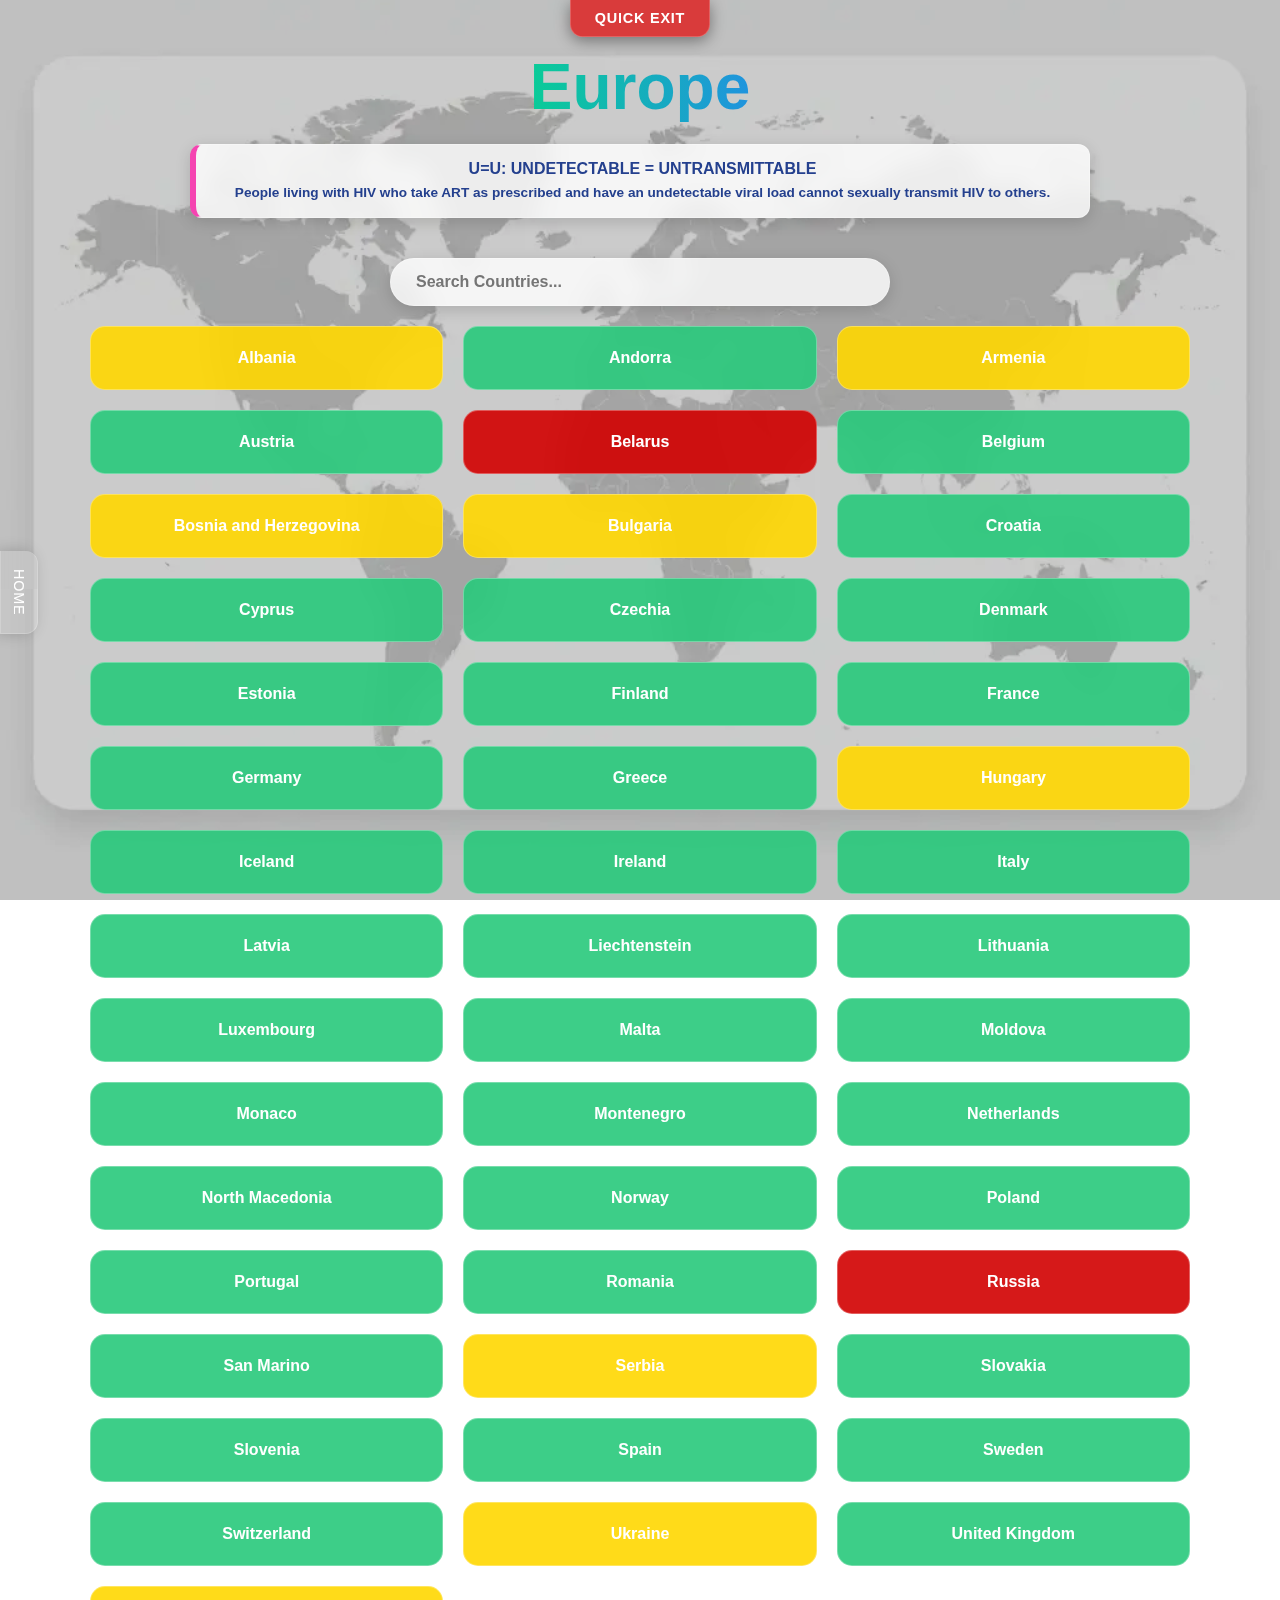
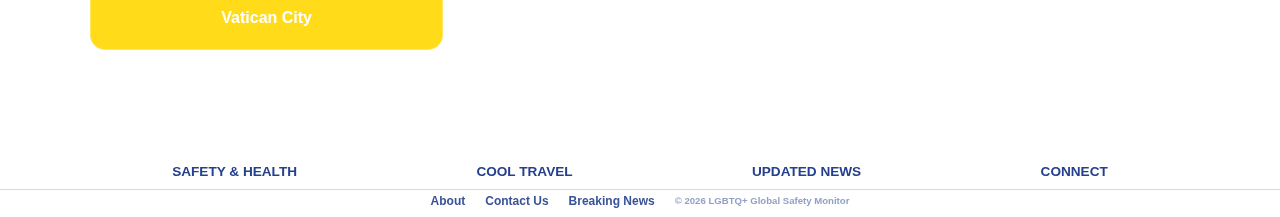
<file: europe.html>
<!doctype html>
<html lang="en">
	<head>
		<meta charset="UTF-8" />
		<meta name="viewport" content="width=device-width, initial-scale=1.0" />
		<title>Europe | Gay World News</title>
		<link rel="stylesheet" href="continent.css?v=3" />
		<!-- <link rel="stylesheet" href="index.css" /> -->
		<script src="data.js" defer></script>
		<script src="index.js" defer></script>
		<link
			rel="icon"
			type="image/webp"
			sizes="32x32"
			href="images/favicon.webp"
		/>
	</head>
	<body data-continent="europe" class="standard-page">
		<a href="index.html" class="home-btn">HOME</a>

		<a
			href="https://www.youtube.com/"
			class="exit-btn"
			onclick="
				location.replace('https://www.youtube.com');
				return false;
			"
			>QUICK EXIT</a
		>
<div class="header-utility">
        <div id="translator-anchor"></div> 
    </div>
		<div class="page-container">
			<header class="list-header">
				<a href="index.html" style="text-decoration: none">
					<h1 class="rainbow-text">Europe</h1>
				</a>
				<a
					href="https://www.preventionaccess.org"
					target="_blank"
					class="u-u-link"
				>
					<div id="u-u-notice">
						<h4>U=U: Undetectable = Untransmittable</h4>
						<p>
							People living with HIV who take ART as prescribed and have an
							undetectable viral load cannot sexually transmit HIV to others.
						</p>
					</div>
				</a>
				<div class="landing-search-wrap">
					<input
						type="text"
						id="globalSearch"
						placeholder="Search Countries..."
					/>
					<div id="searchResults" class="search-results-floating"></div>
				</div>
			</header>

			<section class="list-container" id="countryGrid"></section>
		</div>
		<footer class="site-footer">
    <div class="footer-container">
        
        <div class="footer-card" tabindex="0">
            <h4>Safety & Health</h4>
            <div class="footer-popup">
                <p>Real-time advice on security, legal status, and HIV/LGBTQ+ medical services. Monitoring 197 countries to keep you safe in a volatile world.</p>
            </div>
        </div>

        <div class="footer-card" tabindex="0">
            <h4>Cool Travel</h4>
            <div class="footer-popup">
                <p>Verified accounts and video guides. We are currently populating 197 territories with the best links and local interviews to assist your journey.</p>
            </div>
        </div>

        <div class="footer-card" tabindex="0">
            <h4>Updated News</h4>
            <div class="footer-popup">
                <p>Our proprietary filters strip away celebrity gossip to deliver vital facts. We prioritize manual overrides for critical safety updates.</p>
            </div>
        </div>

        <div class="footer-card" tabindex="0">
    <a href="contact.html"><h4>Connect</h4></a>
</div>

    </div>
    
    <div class="footer-bottom-bar">
        <div class="footer-bottom-links">
            <a href="about.html">About</a>
            <a href="contact.html">Contact Us</a>
            <a href="index.html">Breaking News</a>
        
        <p class="footer-copyright">© 2026 LGBTQ+ Global Safety Monitor</p>
    </div>

</footer>
<script>
window.gtranslateSettings = {
  "default_language": "en",
  "detect_browser_language": true,
  "wrapper_selector": "#translator-anchor",
  "flag_size": 24,
  "flag_style": "2d",
  "type": "dropdown"
};
</script>
<script src="https://cdn.gtranslate.net/widgets/latest/dropdown.js" defer></script>
	</body>
</html>
</file>
<file: index.css>
* {
	box-sizing: border-box;
	-ms-overflow-style: none;
	scrollbar-width: none;
	margin: 0;
}
/* 🚫 HIDE ALL SCROLLBARS GLOBALLY */
html,
body {
	scrollbar-width: none; /* Firefox */
	-ms-overflow-style: none; /* IE/Edge */
}

/* Chrome, Safari, and Edge */
::-webkit-scrollbar {
	display: none;
}

header,
.main-header {
	width: 100%;
	display: flex;
	flex-direction: column;
	align-items: center;
	text-align: center;
	padding-top: 4vh;
}

.subtitle-group {
	width: 90%;
	max-width: 800px;
	margin-bottom: 10px;
}

body {
	display: flex;
	flex-direction: column;
	font-family: "Helvetica Neue", Arial, sans-serif;
	min-height: 100vh;
	margin: 0;
}

body::before {
	content: "";
	position: fixed;
	top: 0;
	left: 0;
	width: 100%;
	height: 100%;
	z-index: -1;

	background-image: url("images/world_img.webp");

	/* Lowering 0.5 to 0.2 makes the mask much lighter/subtle */
	background-color: rgba(0, 0, 0, 0.2);

	background-blend-mode: darken;
	background-repeat: no-repeat;
	background-position: center center;
	background-size: cover;
	pointer-events: none;
}

.dashboard-center-content {
	flex: 1; /* Grows to fill all empty vertical space */
	display: flex;
	flex-direction: column;
	justify-content: center; /* Centers Search/Bento vertically */
	align-items: center;
	width: 100%;
	padding-bottom: 25px;
}

/* 3. The Bento Grid (Add a little top margin to balance the centering) */
.bento-grid {
	margin-top: auto;
	margin-bottom: auto; /* This keeps the grid perfectly centered in the remaining space */
}

.rainbow-text {
	font-size: clamp(2rem, 8vw, 4rem);
	font-weight: 900;
	margin: 0;
	background: linear-gradient(to right, #ffd600, #00e676, #2979ff, #aa00ff, #ff1744, #ff9100, #ffd600);
	background-size: 200% auto;
	-webkit-background-clip: text;
	background-clip: text;
	-webkit-text-fill-color: transparent;
	animation: rainbow-flow 5s linear infinite;
	/* Clean, sharp, no blur */
}
@keyframes rainbow-flow {
	from {
		background-position: 0% center;
	}
	to {
		background-position: 200% center;
	}
}

.subtitle {
	color: #ffffff; /* The Brand Blue */
	font-weight: 500; /* Makes it firm and professional */
	/* CHANGE margin to this: */
	margin: 10px auto 0 auto;
	/* ADD this to ensure the text inside is also centered: */
	text-align: center;
	font-size: 1.1rem; /* Slightly larger for readability */
	line-height: 1.4;
	max-width: 800px; /* Keeps it from stretching too wide on desktop */
	letter-spacing: 0.2px; /* Slight spacing for a "premium" feel */
}

.rainbow-line {
	height: 4px;
	width: 100%;
	margin-top: 8px;
	border-radius: 10px;
	background: linear-gradient(90deg, #ff0000, #ff8000, #ffff00, #00ff00, #0000ff, #4b0082, #9400d3);
}
/* ==========================================
   FINAL CONSOLIDATED SEARCH & HUD
   ========================================== */

/* 1. THE SEARCH BAR WRAPPER */
.landing-search-wrap {
	position: relative;
	width: 90%;
	max-width: 500px;
	margin: 40px auto 20px auto; /* Breathing room under cards */
	z-index: 100;
}

/* 2. THE INPUT FIELD */
.landing-search-wrap input {
	width: 100%;
	padding: 14px 25px;
	border-radius: 50px;
	background: rgba(255, 255, 255, 0.8);
	backdrop-filter: blur(10px);
	-webkit-backdrop-filter: blur(10px);
	border: 1px solid rgba(255, 255, 255, 0.3);
	box-shadow: 0 4px 15px rgba(0, 0, 0, 0.15);
	color: #24408e;
	font-weight: 700;
	font-size: 1rem;
	outline: none;
	transition: all 0.3s ease;
}

.landing-search-wrap input:focus {
	background: rgba(255, 255, 255, 0.95);
	border-color: #24408e;
}

/* 3. THE RESULTS TRAY (The "Levitator") */
.search-results-floating {
	position: absolute;
	bottom: calc(100% + 15px); /* Glued 15px above the bar */
	left: 50%;
	transform: translateX(-50%);
	width: 100%;
	max-width: 500px;
	display: none; /* JS toggles to flex */
	flex-direction: column-reverse; /* Stacks UPWARD */
	gap: 10px;
	z-index: 1000;
	padding: 5px;
	animation: slideUp 0.3s ease-out;
}

/* 4. THE INDIVIDUAL CARDS */
.search-results-floating .country-card {
	display: flex !important;
	width: 100%;
	justify-content: center;
	align-items: center;
	padding: 18px;
	border-radius: 12px;
	text-decoration: none;
	font-weight: 700;
	backdrop-filter: blur(15px);
	-webkit-backdrop-filter: blur(15px);
	border: 1px solid rgba(255, 255, 255, 0.3);
	box-shadow: 0 10px 30px rgba(0, 0, 0, 0.4);
	transition: transform 0.2s;
}

/* Status Colors */
.search-results-floating .red {
	background: rgba(210, 0, 0, 0.9) !important;
	color: white !important;
}
.search-results-floating .yellow {
	background: rgba(255, 215, 0, 0.9) !important;
	color: #24408e !important;
}
.search-results-floating .green {
	background: rgba(40, 201, 123, 0.9) !important;
	color: white !important;
}

/* 5. MOBILE & TABLET OVERRIDES (The Safety Ceiling) */
@media (max-width: 1024px) {
	.search-results-floating {
		/* Strictly limit height so it can't vanish off top of screen */
		width: 95%;
		bottom: 110% !important;
		overflow: visible;
		/* Ensure smooth scrolling on touch */
		-webkit-overflow-scrolling: touch;
	}
}

@keyframes slideUp {
	from {
		opacity: 0;
		transform: translate(-50%, 20px);
	}
	to {
		opacity: 1;
		transform: translate(-50%, 0);
	}
}

/* --- MIRRORED BACK BUTTON (BENTO STYLE) --- */
.home-btn {
	position: fixed;
	bottom: 330px;
	left: 0;
	transform: translateY(-50%) rotate(90deg);
	transform-origin: left bottom;

	/* Bento Card Glass Effect */
	background: rgba(255, 255, 255, 0.1); /* Subtle white tint */
	backdrop-filter: blur(15px);
	-webkit-backdrop-filter: blur(15px);

	/* Standard Bento Text Color */
	color: #ffffff;
	font-weight: 500; /* Clean, modern weight - not "fat" */
	font-size: 0.9rem;
	letter-spacing: 0.8px;
	text-transform: uppercase;

	/* Dimensions & Shape */
	padding: 10px 18px; /* Keeping your exact size */
	z-index: 9999;
	text-decoration: none;
	cursor: pointer;

	/* Borders & Rounded Edges */
	border: 1px solid rgba(255, 255, 255, 0.2);
	border-left: none;
	border-radius: 12.5px 12.5px 0 0; /* Matches your cards */

	box-shadow: 0 4px 15px rgba(0, 0, 0, 0.2);
	transition: all 0.3s ease;
}

.home-btn:hover {
	background: rgba(255, 255, 255, 0.2); /* Subtle highlight */
	color: #ffffff;
	box-shadow: 0 6px 20px rgba(0, 0, 0, 0.3);
}

/* --- MIRRORED EXIT BUTTON (FROSTED EMERGENCY RED) --- */
.exit-btn {
	position: fixed;
	bottom: 365px;
	right: 0;
	white-space: nowrap;
	transform: translateY(-50%) rotate(-90deg);
	transform-origin: right bottom;

	/* The "Ruby Glass" Effect */
	background: rgba(228, 3, 3, 0.7); /* Red at 70% opacity */
	backdrop-filter: blur(15px);
	-webkit-backdrop-filter: blur(15px);

	color: white;
	padding: 10px 15px; /* Keeping your exact size */
	font-weight: 600; /* Matching the slimmer weight of the back button */
	font-size: 0.9rem;
	letter-spacing: 0.8px;
	text-transform: uppercase;
	z-index: 100;
	text-decoration: none;
	text-align: center;
	min-width: 140px; /* Set a minimum width so it's clearly bigger than 'Back' */
	cursor: pointer;

	/* Borders & Rounded Edges */
	border: 1px solid rgba(255, 255, 255, 0.2);
	border-right: none; /* Snaps to the right edge */
	border-radius: 12.5px 12.5px 0 0; /* Matches the curve of your cards */

	box-shadow: -2px 4px 15px rgba(0, 0, 0, 0.3);
	transition: all 0.3s ease;
}

.exit-btn:hover {
	background: rgba(228, 3, 3, 0.9); /* Becomes more solid/urgent on hover */
	box-shadow: -2px 6px 20px rgba(0, 0, 0, 0.4);
}

/* --- U=U BANNER RESTORED & COMPACT --- */
.u-u-link {
	text-decoration: none;
	width: 100%;
	max-width: 900px;
	margin: 20px auto 0 auto; /* Tighter placement below the header */
	display: block;
	transition: transform 0.2s ease;
}

.u-u-link:hover {
	transform: scale(1.01); /* Subtle lift on hover */
}

#u-u-notice {
	background: rgba(255, 255, 255, 0.8); /* White with 20% transparency */
	backdrop-filter: blur(10px); /* The "Frosted" effect */
	-webkit-backdrop-filter: blur(10px); /* Support for Safari */
	border: 1px solid rgba(255, 255, 255, 0.3);
	border-left: 6px solid #f544b1; /* Keeps your signature blue accent */
	padding: 12px 20px;
	border-radius: 8px;
	text-align: center;
	display: flex;
	flex-direction: column;
	justify-content: center;
	box-shadow: 0 4px 15px rgba(0, 0, 0, 0.15); /* Soft shadow to lift it up */
}

#u-u-notice h4 {
	margin: 0 0 4px 0;
	color: #24408e; /* Navy blue for the header */
	font-size: 1rem;
	font-weight: 800;
	text-transform: uppercase;
}

#u-u-notice p {
	margin: 0;
	color: #24408e; /* Very dark gray for maximum readability */
	font-size: 0.85rem;
	line-height: 1.3;
	font-weight: 600; /* Slightly thicker text helps it stand out on glass */
}

/* --- UNIFIED GLASS COMPONENTS --- */
.bento-grid,
.list-container {
	display: grid;
	gap: 15px;
	width: 90%;
	max-width: 900px;
	grid-template-columns: repeat(3, 1fr);
	margin: 0 auto;
}

/* One rule to rule them all: Bento, Search, and Country Cards */
.bento-card,
.country-card-search,
.glass-card,
.search-results-floating div,
.search-results-floating a {
	/* Layout: Centers the dot and text as a pair */
	display: inline-flex;
	align-items: center;
	justify-content: center;
	gap: 10px; /* Reliable space between dot and text */

	background: rgba(255, 255, 255, 0.2);
	backdrop-filter: blur(10px);
	-webkit-backdrop-filter: blur(10px);
	border: 1px solid rgba(255, 255, 255, 0.3);
	border-radius: 12px;
	padding: 20px;
	text-align: center;
	text-decoration: none;
	color: #ffffff;
	font-weight: 700;
	transition: 0.3s ease;
}

.bento-card:hover,
.country-card-search:hover,
.search-results-floating div:hover,
.search-results-floating a:hover {
	transform: translateY(-5px);
	background: rgba(255, 255, 255, 0.4);
	box-shadow: 0 8px 20px rgba(0, 0, 0, 0.2);
}

/* --- CONSOLIDATED STATUS SYSTEM --- */
.status-dot,
.status-dot-country {
	display: inline-block;
	width: 12px;
	height: 12px;
	border-radius: 50%;
	flex-shrink: 0;
	vertical-align: middle;
}

/* Map all possible naming conventions to the same colors */
.safe,
.green,
.status-dot-country.safe,
.status-dot-country.green {
	background: #16d242;
	box-shadow: 0 0 8px #28a745;
}
.warning,
.yellow,
.status-dot-country.warning,
.status-dot-country.yellow {
	background: #ffc107;
	box-shadow: 0 0 8px #ffc107;
}
.danger,
.red,
.status-dot-country.danger,
.status-dot-country.red {
	background: #e40303;
	box-shadow: 0 0 8px #e40303;
}
.orange,
.status-dot-country.orange {
	background: #ff8c00;
	box-shadow: 0 0 8px #ff8c00;
}

/* --- FOOTER --- */

/* This is the magic: it pushes the footer to the bottom 
   without affecting the items above it */
.site-footer {
	margin-top: auto; /* This is the "Docking" magic */
	width: 100%;
	position: relative; /* Changing from absolute stops the overlap */
	background: rgba(255, 255, 255, 0.8);
	backdrop-filter: blur(10px);
	-webkit-backdrop-filter: blur(10px);
	border-top: 1px solid rgba(255, 255, 255, 0.3);
	padding: 8px 0 5px 0;
}
.footer-container {
	max-width: 1100px;
	margin: 0 auto;
	display: flex;
	justify-content: space-around;
	align-items: center;
}

.footer-card {
	position: relative;
	cursor: pointer;
	padding: 5px 10px;
}

.footer-card h4 {
	margin: 0;
	/* MATCHING U=U HEADER: Navy Blue */
	color: #24408e;
	font-size: 0.85rem;
	font-weight: 800;
	text-transform: uppercase;
	letter-spacing: 0.05rem;
	transition: color 0.3s;
}

/* Fix for the last footer card popup leaking off-screen */
.footer-card:last-child .footer-popup {
	left: auto;
	right: 0;
	transform: translateY(10px); /* Remove the horizontal translateX */
}

.footer-card:last-child:hover .footer-popup {
	transform: translateY(0);
}

/* Fix for the first footer card popup leaking off-screen */
.footer-card:first-child .footer-popup {
	right: auto;
	left: 0;
	transform: translateY(10px); /* Remove the horizontal translateX */
}

.footer-card:first-child:hover .footer-popup {
	transform: translateY(0);
}

/* Red highlight stays for the interactive "Alert" feel */
.footer-card:hover h4 {
	color: #ff4b2b;
}

/* THE POPUP BOX - Keeping it white for contrast */
.footer-popup {
	visibility: hidden;
	opacity: 0;
	position: absolute;
	bottom: 150%;
	left: 50%;
	transform: translateX(-50%) translateY(10px);
	width: 250px;
	background: #ffffff;
	color: #24408e; /* Navy blue text in popup too */
	padding: 15px;
	border-radius: 10px;
	box-shadow: 0 10px 30px rgba(0, 0, 0, 0.15);
	transition: all 0.3s ease;
	font-size: 0.8rem;
	line-height: 1.4;
	pointer-events: none;
	text-align: center;
	border: 1px solid rgba(0, 0, 0, 0.05);
}

.footer-card:hover .footer-popup {
	visibility: visible;
	opacity: 1;
	transform: translateX(-50%) translateY(0);
	pointer-events: auto;
}

/* 1. THE BAR: Holds the Link-Group and the Copyright */
.footer-bottom-bar {
	width: 100%;
	display: flex;
	flex-direction: row; /* Side-by-side on PC */
	flex-wrap: wrap; /* Allows wrapping on small screens */
	justify-content: center; /* Center everything */
	align-items: center;
	gap: 30px; /* Space between links and copyright */
	padding: 15px 0;
	margin-top: 10px;
	border-top: 1px solid rgba(36, 64, 142, 0.1);
}

/* 2. THE LINK GROUP: This must be the flex container for the <a> tags */
.footer-bottom-links {
	display: flex; /* This puts the links in a line */
	flex-direction: row;
	gap: 20px; /* Space between individual links */
	justify-content: center;
}

.footer-bottom-links a {
	color: rgba(36, 64, 142, 0.9);
	text-decoration: none;
	font-size: 0.75rem;
	font-weight: 600;
	white-space: nowrap;
	transition: color 0.2s;
}

/* 3. THE COPYRIGHT: Just needs to behave */
.footer-copyright {
	color: rgba(36, 64, 142, 0.5);
	font-size: 0.65rem;
	font-weight: 600;
	margin: 0; /* Removed margin-top to keep it level with links */
	white-space: nowrap;
}

/* ABOUT AND CONTACT PAGES */

/* Update your body to ensure it stays a flex column */
body.about-page,
body.contact-page {
	display: flex;
	flex-direction: column;
	min-height: 100vh;
	margin: 0;
}

/* This is the magic wrapper for centering */
.page-container {
	flex: 1; /* Grows to fill all available space */
	display: flex;
	align-items: center; /* Vertically centers the card */
	justify-content: center; /* Horizontally centers the card */
	padding: 40px 20px; /* Safety gap for mobile/small screens */
	width: 100%;
}

/* Clean up the card margins */
.glass-mission-card {
	margin: 0 auto; /* Removed the 60px; the container handles centering now */
	width: 90%;
	max-width: 800px;
	box-sizing: border-box;
}

/* 4. RESPONSIVITY: For small mobile screens */
@media (max-width: 600px) {
	.footer-bottom-bar {
		flex-direction: column; /* Stack links over copyright on phones */
		gap: 8px;
		padding: 20px 0; /* Add a little vertical breathing room */
	}
	.footer-copyright {
		opacity: 0.8; /* Subtle visual hierarchy change for mobile */
	}
	.footer-bottom-links {
		gap: 15px; /* Tighten link spacing on mobile */
	}
}
/* --- POLISHED MEDIA QUERIES --- */

/* 1. TABLETS & SMALL LAPTOPS (1024px and down) */
@media (max-width: 1024px) {
	/* Stop snapping if content gets too long to avoid 'jumping' */

	/* Bento Grid: 2 Columns for Tablets */
	.bento-grid,
	.list-container {
		grid-template-columns: repeat(2, 1fr);
		width: 95%;
	}
}

/* 2. MOBILE PHONES (480px and down) */
@media (max-width: 480px) {
	#u-u-notice {
		padding: 8px; /* Slimmer for small screens */
	}

	#u-u-notice p {
		font-size: 0.75rem;
	}

	.u-u-link {
		margin: 5px auto 10px auto;
	}

	/* Bento Grid: 1 Column for Phones */
	.bento-grid,
	.list-container {
		grid-template-columns: 1fr;
		gap: 12px; /* Slightly tighter gap for mobile */
		width: 85%; /* Slightly narrower cards look better on skinny phones */
		padding-bottom: 5px; /* Essential: Prevents the last card from touching the footer */
	}

	/* Keep Search Bar tight to the cards */
	/* .landing-search-wrap {
		margin-bottom: 12px;
	} */

	/* Shrink Branding */
	.rainbow-text {
		font-size: 2.2rem;
	}

	.subtitle {
		font-size: 0.95rem; /* Shrunk slightly so it doesn't wrap awkwardly */
		width: 95%;
	}
}

/* CORRECTED MOBILE FOOTER */
@media (max-width: 768px) {
	.footer-container {
		flex-direction: column;
		gap: 10px;
	}
	.footer-popup {
		position: relative;
		bottom: auto;
		left: auto;
		transform: none;
		width: 90%;
		margin: 10px auto;
		display: none; /* Hidden until tap */
	}
	/* Show popup on mobile tap */
	.footer-card:active .footer-popup,
	.footer-card:focus .footer-popup {
		display: block;
		opacity: 1;
		visibility: visible;
	}
}

.header-utility {
	position: absolute;
	top: 20px;
	left: 20px;
	right: 20px;
	display: flex;
	justify-content: right; /* Pushes Exit to Left and Translator to Right */
	align-items: center;
	z-index: 1000;
}

/* Match the translator to your branding */
#translator-anchor select {
	background: #24408e;
	color: white;
	border: 1px solid white;
	border-radius: 4px;
	padding: 5px;
	cursor: pointer;
}
</file>
<file: continent.css>
/* --- 1. GLOBAL LAYOUT (Natural Scroll) --- */
/* 🚫 HIDE ALL SCROLLBARS GLOBALLY */
html,
body {
	scrollbar-width: none; /* Firefox */
	-ms-overflow-style: none; /* IE/Edge */
}

/* Chrome, Safari, and Edge */
::-webkit-scrollbar {
	display: none;
}

/* Apply the 'Border-Box' rule to every single element on the site */
*,
*::before,
*::after {
	box-sizing: border-box;
}
html,
body {
	margin: 0;
	padding: 0;
	font-family: "Helvetica Neue", Arial, sans-serif;
	display: flex;
	flex-direction: column;
	min-height: 100vh;
	scroll-behavior: smooth;
	scroll-snap-type: none !important;
	overflow-x: hidden;
	align-items: stretch;
}

/* --- 2. FIXED BACKGROUND --- */
body::before {
	content: "";
	position: fixed;
	top: 0;
	left: 0;
	width: 100%;
	height: 100%;
	z-index: -1;
	background-image: url("images/world_img.webp");
	background-color: rgba(0, 0, 0, 0.2);
	background-blend-mode: darken;
	background-repeat: no-repeat;
	background-position: center center;
	background-size: cover;
	pointer-events: none;
}

/* --- 3. HEADER & SEARCH --- */
.rainbow-text {
	font-size: clamp(2rem, 8vw, 4rem);
	font-weight: 900;
	text-align: center;
	margin: 50px auto 20px auto;
	background: linear-gradient(to right, #ffd600, #00e676, #2979ff, #aa00ff, #ff1744, #ff9100, #ffd600);
	background-size: 200% auto;
	-webkit-background-clip: text;
	background-clip: text;
	-webkit-text-fill-color: transparent;
	animation: rainbow-flow 5s linear infinite;
	display: block;
	width: 100%;
}

@keyframes rainbow-flow {
	from {
		background-position: 0% center;
	}
	to {
		background-position: 200% center;
	}
}

/* ==========================================
   FINAL CONSOLIDATED SEARCH & HUD
   ========================================== */

/* 1. THE SEARCH BAR WRAPPER */
.landing-search-wrap {
	position: relative;
	width: 90%;
	max-width: 500px;
	margin: 40px auto 20px auto; /* Breathing room under cards */
	z-index: 100;
}

/* 2. THE INPUT FIELD */
.landing-search-wrap input {
	width: 100%;
	padding: 14px 25px;
	border-radius: 50px;
	background: rgba(255, 255, 255, 0.8);
	backdrop-filter: blur(10px);
	-webkit-backdrop-filter: blur(10px);
	border: 1px solid rgba(255, 255, 255, 0.3);
	box-shadow: 0 4px 15px rgba(0, 0, 0, 0.15);
	color: #24408e;
	font-weight: 700;
	font-size: 1rem;
	outline: none;
	transition: all 0.3s ease;
}

.landing-search-wrap input:focus {
	background: rgba(255, 255, 255, 0.95);
	border-color: #24408e;
}

/* 3. THE RESULTS TRAY (The "Levitator") */
.search-results-floating {
	position: absolute;
	bottom: calc(100% + 15px); /* Glued 15px above the bar */
	left: 50%;
	transform: translateX(-50%);
	width: 100%;
	max-width: 500px;
	display: none; /* JS toggles to flex */
	flex-direction: column-reverse; /* Stacks UPWARD */
	gap: 10px;
	z-index: 1000;
	max-height: 60vh;
	overflow-y: auto;
	padding: 5px;
	animation: slideUp 0.3s ease-out;
}

/* 4. THE INDIVIDUAL CARDS */
.search-results-floating .country-card {
	display: flex !important;
	width: 100%;
	justify-content: center;
	align-items: center;
	padding: 18px;
	border-radius: 12px;
	text-decoration: none;
	font-weight: 700;
	backdrop-filter: blur(15px);
	-webkit-backdrop-filter: blur(15px);
	border: 1px solid rgba(255, 255, 255, 0.3);
	box-shadow: 0 10px 30px rgba(0, 0, 0, 0.4);
	transition: transform 0.2s;
}

/* Status Colors */
.search-results-floating .red {
	background: rgba(210, 0, 0, 0.9) !important;
	color: white !important;
}
.search-results-floating .yellow {
	background: rgba(255, 215, 0, 0.9) !important;
	color: #24408e !important;
}
.search-results-floating .green {
	background: rgba(40, 201, 123, 0.9) !important;
	color: white !important;
}

/* 5. MOBILE & TABLET OVERRIDES (The Safety Ceiling) */
@media (max-width: 1024px) {
	.search-results-floating {
		/* Strictly limit height so it can't vanish off top of screen */
		max-height: 280px !important;
		width: 95%;
		bottom: 110% !important;
		/* Ensure smooth scrolling on touch */
		-webkit-overflow-scrolling: touch;
	}
}

@keyframes slideUp {
	from {
		opacity: 0;
		transform: translate(-50%, 20px);
	}
	to {
		opacity: 1;
		transform: translate(-50%, 0);
	}
}

/* --- 4. U=U BANNER --- */
.u-u-link {
	text-decoration: none;
	width: 90%;
	max-width: 900px;
	margin: 0 auto 30px auto;
	display: block;
}
#u-u-notice {
	background: rgba(255, 255, 255, 0.8);
	backdrop-filter: blur(10px);
	-webkit-backdrop-filter: blur(10px);
	border: 1px solid rgba(255, 255, 255, 0.3);
	border-left: 6px solid #f544b1;
	padding: 15px 20px;
	border-radius: 12px;
	text-align: center;
	box-shadow: 0 4px 15px rgba(0, 0, 0, 0.15);
}
#u-u-notice h4 {
	color: #24408e;
	margin: 0 0 5px 0;
	font-size: 1rem;
	font-weight: 800;
	text-transform: uppercase;
}
#u-u-notice p {
	color: #24408e;
	margin: 0;
	font-size: 0.85rem;
	font-weight: 600;
	line-height: 1.4;
}

/* --- 5. THE RESPONSIVE GRID (3-2-1) --- */
.country-grid,
.list-container {
	display: grid !important;
	gap: 20px;
	width: 90%;
	max-width: 1100px;
	margin: 20px auto 80px auto;
	grid-template-columns: 1fr; /* Mobile first */
}

@media (min-width: 600px) {
	.country-grid,
	.list-container {
		grid-template-columns: repeat(2, 1fr);
	}
}

@media (min-width: 1024px) {
	.country-grid,
	.list-container {
		grid-template-columns: repeat(3, 1fr);
	}
}

/* --- 6. COUNTRY CARDS --- */
.country-card {
	display: flex;
	align-items: center;
	justify-content: center;
	padding: 22px;
	border-radius: 15px;
	text-decoration: none;
	font-weight: 700;
	transition: all 0.3s ease;
	backdrop-filter: blur(15px);
	-webkit-backdrop-filter: blur(15px);
	color: #ffffff;
	border: 1px solid rgba(255, 255, 255, 0.3);
}

.country-card.red {
	background: rgba(210, 0, 0, 0.9);
}
.country-card.yellow {
	background: rgba(255, 215, 0, 0.9);
}
.country-card.green {
	background: rgba(40, 201, 123, 0.9);
}

.country-card:hover {
	transform: translateY(-4px) scale(1.01);
	box-shadow: 0 10px 25px rgba(0, 0, 0, 0.2);
	background-color: rgba(255, 255, 255, 0.15);
}

/* --- MIRRORED BACK BUTTON (BENTO STYLE) --- */
.home-btn {
	position: fixed;
	bottom: 330px;
	left: 0;
	transform: translateY(-50%) rotate(90deg);
	transform-origin: left bottom;

	/* Bento Card Glass Effect */
	background: rgba(255, 255, 255, 0.1); /* Subtle white tint */
	backdrop-filter: blur(15px);
	-webkit-backdrop-filter: blur(15px);

	/* Standard Bento Text Color */
	color: #ffffff;
	font-weight: 500; /* Clean, modern weight - not "fat" */
	font-size: 0.9rem;
	letter-spacing: 0.8px;
	text-transform: uppercase;

	/* Dimensions & Shape */
	padding: 10px 18px; /* Keeping your exact size */
	z-index: 9999;
	text-decoration: none;
	cursor: pointer;

	/* Borders & Rounded Edges */
	border: 1px solid rgba(255, 255, 255, 0.2);
	border-left: none;
	border-radius: 12.5px 12.5px 0 0; /* Matches your cards */

	box-shadow: 0 4px 15px rgba(0, 0, 0, 0.2);
	transition: all 0.3s ease;
}

.home-btn:hover {
	background: rgba(255, 255, 255, 0.2); /* Subtle highlight */
	color: #ffffff;
	box-shadow: 0 6px 20px rgba(0, 0, 0, 0.3);
}

/* --- MIRRORED EXIT BUTTON (FROSTED EMERGENCY RED) --- */
.exit-btn {
	position: fixed;
	top: 0; /* Snaps it to the very top */
	left: 50%; /* Moves the left edge to the center */
	transform: translateX(-50%); /* Pulls it back by half its own width to truly center it */

	white-space: nowrap;
	display: block;

	/* The "Ruby Glass" Effect */
	background: rgba(228, 3, 3, 0.7);
	backdrop-filter: blur(15px);
	-webkit-backdrop-filter: blur(15px);

	color: white;
	padding: 10px 20px; /* Balanced padding for the top tab look */
	font-weight: 600;
	font-size: 0.9rem;
	letter-spacing: 0.8px;
	text-transform: uppercase;
	z-index: 9999; /* Ensuring it stays above EVERYTHING (headers, maps, etc.) */
	text-decoration: none;
	text-align: center;
	min-width: 140px;

	/* Borders & Rounded Edges - Hanging Tab Style */
	border: 1px solid rgba(255, 255, 255, 0.2);
	border-top: none; /* Removes the top border so it blends into the screen edge */
	border-radius: 0 0 12.5px 12.5px;

	box-shadow: 0 4px 15px rgba(0, 0, 0, 0.4);
	transition: all 0.3s ease;
}

.exit-btn:hover {
	background: rgba(228, 3, 3, 0.9);
	box-shadow: 0 6px 20px rgba(0, 0, 0, 0.5);
	padding-top: 15px; /* Slight "drop down" effect on hover */
}

/* --- 8. RESPONSIVE FOOTER --- */
.site-footer {
	width: 100%;
	margin-top: 20px;
	position: relative;
	background: rgba(255, 255, 255, 0.8);
	backdrop-filter: blur(10px);
	-webkit-backdrop-filter: blur(10px);
	border-top: 1px solid rgba(255, 255, 255, 0.3);
	padding: 8px 0 5px 0;
}

.footer-container {
	max-width: 1100px;
	margin: 0 auto;
	display: flex;
	justify-content: space-around;
	align-items: center;
	flex-wrap: wrap; /* Allows items to stack on small screens */
	gap: 15px;
}

/* --- FULLY RESPONSIVE FOOTER BOTTOM --- */
.footer-bottom-bar {
	width: 100%;
	display: flex;
	flex-direction: row; /* Keeps them on one line */
	flex-wrap: wrap; /* Allows them to stack ONLY if the screen is tiny */
	align-items: center;
	justify-content: center; /* Keeps the whole group centered */
	margin-top: 5px;
	padding: 5px 0;
	border-top: 1px solid rgba(36, 64, 142, 0.2);
	gap: 15px; /* This is now the ONLY thing controlling the space between them */
}

.footer-bottom-links a {
	color: rgba(36, 64, 142, 0.9);
	text-decoration: none;
	font-size: 0.75rem;
	font-weight: 600;
	line-height: 1; /* Added: Shrinks the vertical box of the links */
}

.footer-copyright {
	display: inline-block; /* Changed from block to let it sit next to links */
	width: auto; /* Allow it to only take the space it needs */
	color: rgba(36, 64, 142, 0.5);
	font-size: 0.6rem;
	font-weight: 600;
	margin: 0;
	line-height: 1;
}

/* Ensure the 3 main cards (Mission, Contact, etc) center their text */
.footer-card {
	position: relative;
	cursor: pointer;
	padding: 5px 10px;
	display: flex; /* Added */
	flex-direction: column; /* Added */
	align-items: center; /* Centers the H4 and Popup anchor */
	text-align: center; /* Centers the text itself */
}

.footer-card a {
	text-decoration: none;
}

/* Ensure the links container itself doesn't lean to one side */
.footer-bottom-links {
	display: flex;
	flex-wrap: wrap;
	justify-content: center; /* Centers the links horizontally */
	align-items: center;
	gap: 15px;
	width: 100%;
}

/* Responsive Footer adjustments */
/* 3. Media Query to make it horizontal on larger screens */
@media (min-width: 768px) {
	.footer-bottom-bar {
		flex-direction: row;
		justify-content: center;
		padding: 5px 40px; /* Reduced from 15px to 5px */
		align-items: center; /* Ensures they stay on the same horizontal line */
	}

	.footer-bottom-links {
		gap: 20px;
		width: auto; /* Prevents the links from taking full width */
	}

	.footer-copyright {
		width: auto; /* Prevents the copyright from taking full width */
		margin: 0;
	}
}

/* Footer Popup Logic */
.footer-card {
	position: relative;
	cursor: pointer;
}
.footer-card h4 {
	margin: 0;
	color: #24408e;
	font-size: 0.85rem;
	font-weight: 800;
	text-transform: uppercase;
}
.footer-card:hover h4 {
	color: #ff4b2b;
}

.footer-popup {
	visibility: hidden;
	opacity: 0;
	position: absolute;
	bottom: 150%;
	left: 50%;
	transform: translateX(-50%) translateY(10px);
	width: 250px;
	background: #fff;
	color: #24408e;
	padding: 15px;
	border-radius: 10px;
	box-shadow: 0 10px 30px rgba(0, 0, 0, 0.15);
	transition: all 0.3s ease;
	font-size: 0.8rem;
	line-height: 1.4;
	z-index: 200;
}

.footer-card:hover .footer-popup {
	visibility: visible;
	opacity: 1;
	transform: translateX(-50%) translateY(0);
}

/* --- THE FINAL HEADER FIX --- */
.header-utility {
	position: absolute !important;
	top: 20px !important;
	right: 20px !important;
	left: auto !important; /* Forces it to NOT stretch from left to right */
	width: auto !important;
	display: flex !important;
	align-items: center !important;
	z-index: 2000 !important;
}

/* This stops the container from 'blocking' the title clicks */
#translator-anchor {
	pointer-events: auto !important;
}

/* Ensure the title has space and stays centered */
.main-header {
	position: relative;
	width: 100%;
	text-align: center;
	padding-top: 50px; /* Gives the buttons breathing room */
}

/* Force the dropdown to match your UI */
#translator-anchor select {
	background: #24408e !important;
	color: white !important;
	border: 1px solid white !important;
	border-radius: 4px;
	padding: 6px 12px;
	cursor: pointer;
	font-family: inherit;
	font-weight: 600;
}
</file>
<file: breaking.css>
/* ============================================
   BREAKING NEWS — STYLING
   ============================================ */

.news-feed {
	width: 100%;
	display: flex;
	justify-content: center;
}

#automated-news-feed {
	width: 90%;
	max-width: 900px;
	display: flex;
	flex-direction: column;
	gap: 30px;
	margin: 30px auto 60px auto;
}

/* Accordion Card */
.news-accordion {
	width: 100%;
	background: rgba(255, 255, 255, 0.18);
	backdrop-filter: blur(10px);
	-webkit-backdrop-filter: blur(10px);
	border-radius: 12px;
	cursor: pointer;
	overflow: hidden;
	border: 2px solid rgba(255, 255, 255, 0.28);
	transition: all 0.3s ease;
}

/* Remove default arrow */
.news-accordion summary::-webkit-details-marker {
	display: none;
}

/* Summary */
.news-accordion summary {
	padding: 25px 20px;
	text-align: center;
	outline: none;
	user-select: none;
}

/* Country name */
.country-label {
	font-size: 1.3rem;
	font-weight: 900;
	letter-spacing: 0.08rem;
	color: #ffffff;
	margin-bottom: 10px;
}

/* Headline */
.news-accordion h3 {
	margin: 10px 0 0 0;
	font-size: 1.25rem;
	color: #ffffff;
	line-height: 1.3;
}

/* Expanded content */
.news-content-expanded {
	width: 100%;
	padding: 20px;
	color: #ffffff;
	background: rgba(255, 255, 255, 0.12);
	border-top: 1px solid rgba(255, 255, 255, 0.18);
}

/* Hover + open states */
.news-accordion:hover {
	background: rgba(255, 255, 255, 0.25);
}

.news-accordion[open] {
	background: rgba(255, 255, 255, 0.33);
	transform: scale(1.01);
}

/* ============================================
   CATEGORY TAGS (Bold Labels)
   ============================================ */

.tag-bar {
	display: flex;
	flex-wrap: wrap;
	justify-content: center;
	gap: 8px;
	margin-bottom: 10px;
}

.tag {
	padding: 4px 10px;
	border-radius: 6px;
	font-size: 0.75rem;
	font-weight: 800;
	color: #fff;
	text-transform: uppercase;
	letter-spacing: 0.03rem;
}

/* Category Colors */
.tag-safety {
	background-color: #ef4444;
}
.tag-legal {
	background-color: #3b82f6;
}
.tag-discrimination {
	background-color: #f59e0b;
}
.tag-health {
	background-color: #22c55e;
}
.tag-travel {
	background-color: #8b5cf6;
}
.tag-living {
	background-color: #14b8a6;
}

/* Rights Trend */
.tag-up {
	background-color: #22c55e;
}
.tag-down {
	background-color: #ef4444;
}
</file>
<file: country.css>
/* --- COUNTRY PAGE SPECIFIC STYLES --- */

/* 1. Layout Containers */
.country-detail-container {
	display: flex;
	flex-direction: column;
	flex: 1;
	align-items: center;
	text-align: center;
	width: 100%;
	padding: 40px 20px 140px 20px;
	min-height: 100vh;
}

#info-display-area {
	display: flex;
	flex-direction: column;
	gap: 20px;
	width: 90%;
	max-width: 900px;
	margin: 30px auto;
	padding-bottom: 20px;
}

/* 2. Status Pill */
.status-badge-wrapper {
	display: inline-grid;
	grid-template-columns: 24px auto; /* Keep 24px ONLY if using a dot icon */
	align-items: center;
	background-color: #ffffff;
	padding: 8px 20px;
	border-radius: 50px;
	box-shadow: 0 4px 12px rgba(0, 0, 0, 0.15);
	margin: 15px auto;
}

#status-text {
	color: #2979ff !important; /* Updated to your new Vivid Blue */
	font-weight: 800;
	font-size: 0.95rem;
	letter-spacing: 0.05rem;
	text-transform: uppercase;
	line-height: 1;
}

/* --- CONSOLIDATED STATUS SYSTEM --- */
.status-dot,
.status-dot-country {
	display: inline-block;
	width: 12px;
	height: 12px;
	border-radius: 50%;
	flex-shrink: 0;
	vertical-align: middle;
}

/* Map all possible naming conventions to the same colors */
.safe,
.green,
.status-dot-country.safe,
.status-dot-country.green {
	background: #16d242;
	box-shadow: 0 0 8px #28a745;
}
.warning,
.yellow,
.status-dot-country.warning,
.status-dot-country.yellow {
	background: #ffc107;
	box-shadow: 0 0 8px #ffc107;
}
.danger,
.red,
.status-dot-country.danger,
.status-dot-country.red {
	background: #e40303;
	box-shadow: 0 0 8px #e40303;
}
.orange,
.status-dot-country.orange {
	background: #ff8c00;
	box-shadow: 0 0 8px #ff8c00;
}

/* 3. The Modern Accordion */
.news-accordion {
	width: 100%;
	display: flex;
	flex-direction: column;
	background: rgba(255, 255, 255, 0.2);
	backdrop-filter: blur(10px);
	-webkit-backdrop-filter: blur(10px);
	border-radius: 12px;
	cursor: pointer;
	overflow: hidden;
	transition: all 0.3s ease;
	list-style: none;
}

/* Status Borders (Matched to data.js) */
.news-accordion.green {
	border: 3px solid #22c55e;
}
.news-accordion.yellow {
	border: 3px solid #f59e0b;
}
.news-accordion.red {
	border: 3px solid #ef4444;
}

.news-accordion summary {
	display: flex;
	flex-direction: column;
	align-items: center;
	justify-content: center;
	list-style: none;
	padding: 30px 20px;
	width: 100%;
	outline: none;
	user-select: none;
	flex-shrink: 0;
}

/* Hide default arrow */
.news-accordion summary::-webkit-details-marker {
	display: none;
}

.news-accordion h3 {
	margin: 0;
	font-size: 1.2rem;
	color: #f6f7fa; /* Updated to Vivid Blue */
	pointer-events: none;
}

.news-content-expanded {
	width: 100%;
	color: #f6f7fa;
	padding: 20px;
	text-align: center;
	background: rgba(2, 7, 82, 0.3);
	border-top: 1px solid rgba(255, 255, 255, 0.1);
}

.news-accordion:hover {
	background: rgba(255, 255, 255, 0.3);
}

.news-accordion[open] {
	background: rgba(255, 255, 255, 0.4);
	transform: scale(1.01);
}
</file>
